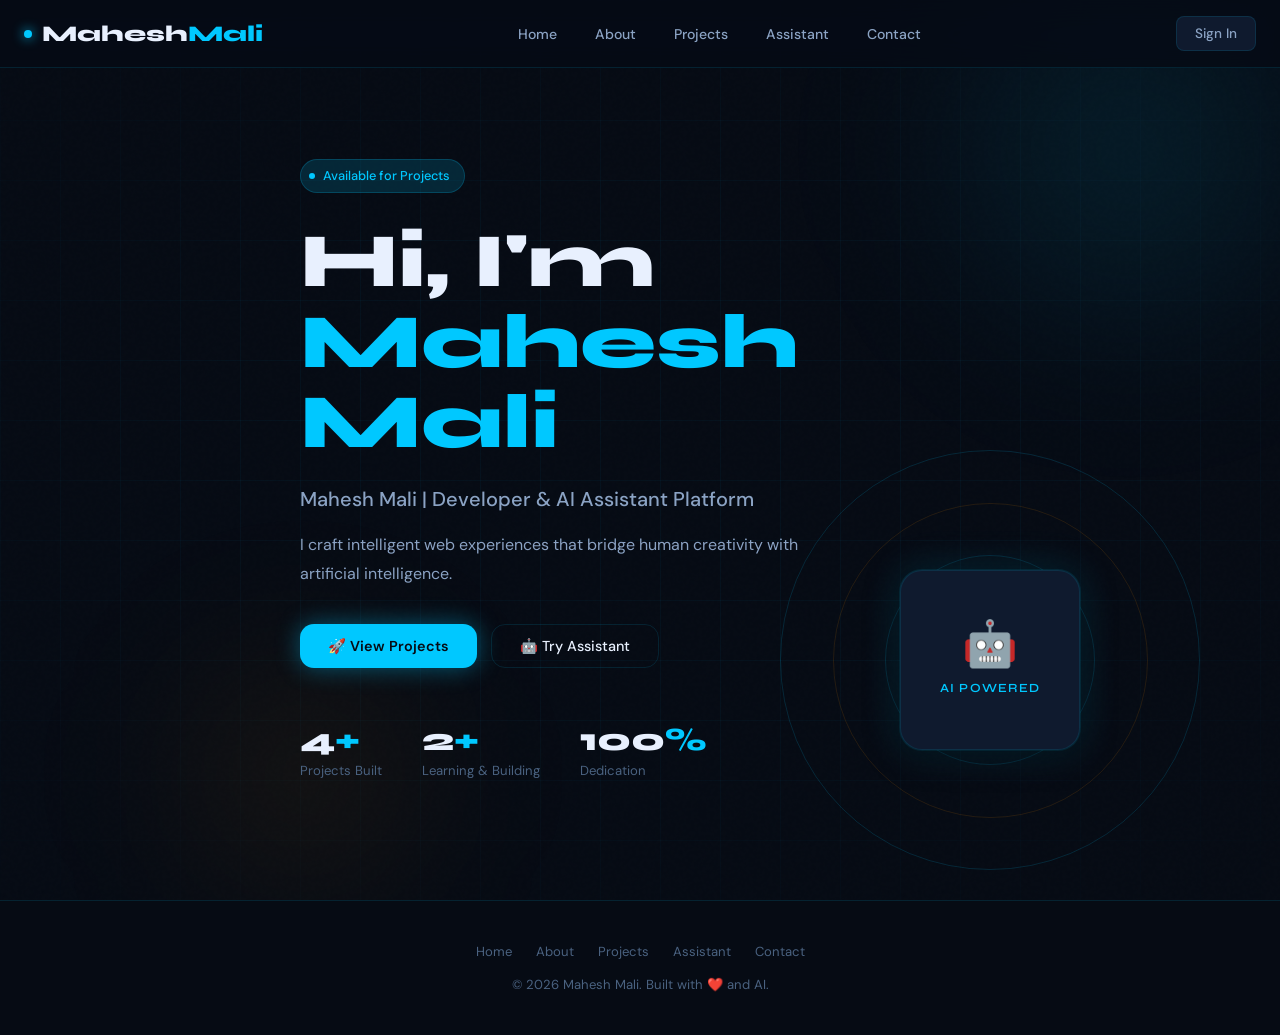
<file: index.html>
<!DOCTYPE html>
<html lang="en">
<head>
  <meta charset="UTF-8" />
  <meta name="viewport" content="width=device-width, initial-scale=1.0" />
  <title>Mahesh Mali — Developer & AI Enthusiast</title>
  <meta name="description" content="Personal platform of Mahesh Mali — Full-Stack Developer and AI Enthusiast. Explore projects, chat with AI assistant, and get in touch." />
  <meta name="theme-color" content="#060b14" />

  <!-- PWA -->
  <link rel="manifest" href="manifest.json" />
  <!-- <link rel="apple-touch-icon" href="icons/icon-192.png" /> -->

  <!-- Styles -->
  <link rel="stylesheet" href="style.css" />
</head>
<body>

<!-- ── PAGE LOADER ──────────────────────────────────────── -->
<div id="page-loader">
  <div class="loader-ring"></div>
</div>

<!-- ── TOAST CONTAINER ─────────────────────────────────── -->
<div class="toast-container" id="toast-container"></div>

<!-- ── NAVBAR ────────────────────────────────────────────── -->
<nav id="navbar">
  <a class="nav-logo" href="#" onclick="showPage('home'); return false;">
    <span class="nav-logo-dot"></span>
    <span>Mahesh<span style="color:var(--cyan)">Mali</span></span>
  </a>

  <ul class="nav-links" id="nav-links-desktop">
    <!-- Dynamically populated -->
  </ul>

  <div class="nav-right">
    <div id="nav-auth-area">
      <!-- Dynamically shows Login/User based on state -->
    </div>
    <button class="nav-hamburger" id="hamburger-btn" aria-label="Menu">
      <span></span><span></span><span></span>
    </button>
  </div>
</nav>

<!-- Mobile nav -->
<nav class="nav-mobile" id="nav-mobile">
  <!-- Dynamically populated -->
</nav>

<!-- ── PAGES CONTAINER ─────────────────────────────────── -->

<!-- ══════════ HOME PAGE ══════════ -->
<div class="page active" id="home-page">

  <section id="home-hero">
    <div class="hero-grid-bg"></div>
    <div class="hero-orb hero-orb-1"></div>
    <div class="hero-orb hero-orb-2"></div>

    <div class="container">
      <div class="hero-content">
        <div class="hero-badge">
          <span class="hero-badge-dot"></span>
          Available for Projects
        </div>
        <h1 class="hero-title" id="hero-title">
          Hi, I'm <span class="accent">Mahesh</span><br/>Mali
        </h1>
        <p class="hero-subtitle" id="hero-subtitle">Full-Stack Developer & AI Enthusiast</p>
        <p class="hero-desc" id="hero-desc">
          I craft intelligent web experiences that bridge human creativity with artificial intelligence.
        </p>
        <div class="hero-actions">
          <button class="btn btn-primary" onclick="showPage('projects')">
            🚀 View Projects
          </button>
          <button class="btn btn-ghost" onclick="showPage('assistant')">
            🤖 Try Assistant
          </button>
        </div>
        <div class="hero-stats">
          <div class="stat-item">
            <div class="stat-number" id="stat-projects">2<span>+</span></div>
            <div class="stat-label">Projects Built</div>
          </div>
          <div class="stat-item">
            <div class="stat-number">2<span>+</span></div>
            <div class="stat-label">Learning & Building</div>
          </div>
          <div class="stat-item">
            <div class="stat-number">100<span>%</span></div>
            <div class="stat-label">Dedication</div>
          </div>
        </div>
      </div>
    </div>

    <!-- Decorative visual (hidden on small screens) -->
    <div class="hero-visual">
      <div class="hero-ring hero-ring-1"></div>
      <div class="hero-ring hero-ring-2"></div>
      <div class="hero-ring hero-ring-3"></div>
      <div class="hero-center-card">
        <div class="hero-center-icon">🤖</div>
        <div class="hero-center-label">AI POWERED</div>
      </div>
    </div>
  </section>

</div>

<!-- ══════════ ABOUT PAGE ══════════ -->
<div class="page" id="about-page">
  <section class="section">
    <div class="container">
      <div class="section-label">About Me</div>
      <h2 class="section-title" id="about-title">Who I Am</h2>
      <hr class="divider" />
      <div class="about-grid reveal">
        <div class="about-text">
          <p id="about-intro"></p>
          <p id="about-body"></p>
          <div class="skills-grid" id="skills-grid">
            <!-- Populated by JS -->
          </div>
        </div>
        <div class="about-sidebar">
          <div class="info-card">
            <div class="info-card-label">📧 Email</div>
            <div class="info-card-value" id="about-email">—</div>
          </div>
          <div class="info-card">
            <div class="info-card-label">📱 Phone</div>
            <div class="info-card-value" id="about-phone">—</div>
          </div>
          <div class="info-card">
            <div class="info-card-label">📍 Location</div>
            <div class="info-card-value" id="about-location">—</div>
          </div>
          <div class="info-card">
            <div class="info-card-label">💼 Status</div>
            <div class="info-card-value" style="color:var(--green);">Available for Work</div>
          </div>
          <button class="btn btn-primary mt-16" onclick="showPage('contact')">
            Get In Touch →
          </button>
        </div>
      </div>
    </div>
  </section>
</div>

<!-- ══════════ PROJECTS PAGE ══════════ -->
<div class="page" id="projects-page">
  <section class="section">
    <div class="container">
      <div class="section-label">My Work</div>
      <h2 class="section-title">Featured Projects</h2>
      <p class="section-desc">A selection of things I've built — from AI-powered tools to full-stack web applications.</p>
      <div class="projects-grid" id="projects-grid">
        <!-- Dynamically populated -->
      </div>
    </div>
  </section>
</div>

<!-- ══════════ ASSISTANT PAGE ══════════ -->
<div class="page" id="assistant-page">
  <div class="container" style="padding-top:0; padding-bottom:0;">
    <div class="chat-layout">

      <!-- Sidebar with suggestions -->
      <aside class="chat-sidebar">
        <div class="chat-sidebar-title">Quick Questions</div>
        <button class="chat-suggestion" onclick="sendSuggestion('Who is Mahesh Mali?')">👤 Who is Mahesh Mali?</button>
        <button class="chat-suggestion" onclick="sendSuggestion('What are your skills?')">⚡ What are his skills?</button>
        <button class="chat-suggestion" onclick="sendSuggestion('Tell me about your projects')">🚀 Tell me about projects</button>
        <button class="chat-suggestion" onclick="sendSuggestion('How can I contact you?')">📧 How to contact?</button>
        <button class="chat-suggestion" onclick="sendSuggestion('Are you available for freelance?')">💼 Freelance availability?</button>
        <button class="chat-suggestion" onclick="sendSuggestion('What is your experience?')">🏆 His experience?</button>
        <button class="chat-suggestion" onclick="sendSuggestion('Show your latest project')">📂 Show your latest project</button>

        <hr class="divider" />
        <div class="chat-sidebar-title">Info</div>
        <p style="font-size:0.78rem; color:var(--text-muted); line-height:1.6;">
          This AI assistant knows about Mahesh's skills, projects, and services. Ask anything!
        </p>
      </aside>

      <!-- Main chat -->
      <div class="chat-main">
        <div class="chat-header">
          <div class="chat-avatar">🤖</div>
          <div class="chat-header-info">
            <h3>Mahesh's AI Assistant</h3>
            <div class="chat-status">
              <div class="chat-status-dot"></div>
              Online — Ready to help
            </div>
          </div>
        </div>

        <div class="chat-messages" id="chat-messages">
          <!-- Welcome message injected by JS -->
        </div>

        <!-- Lead capture (shown after N messages) -->
        <div class="lead-capture-card hidden" id="lead-capture-card">
          <h4>💬 Would you like Mahesh to contact you?</h4>
          <div class="lead-form" id="lead-form">
            <input type="text" class="form-input" id="lead-name" placeholder="Your Name" />
            <input type="tel" class="form-input" id="lead-phone" placeholder="Phone Number" />
            <textarea class="form-input" id="lead-message" placeholder="Your message..." rows="2"></textarea>
            <div style="display:flex;gap:8px;">
              <button class="btn btn-primary btn-sm" onclick="submitLead()" style="flex:1;">Send Details</button>
              <button class="btn btn-ghost btn-sm" onclick="dismissLead()">No thanks</button>
            </div>
          </div>
        </div>

        <div class="chat-footer">
          <div class="chat-input-row">
            <textarea
              class="chat-input"
              id="chat-input"
              placeholder="Ask me anything about Mahesh..."
              rows="1"
              onkeydown="handleChatKey(event)"
              oninput="autoResizeTextarea(this)"
            ></textarea>
            <button class="chat-send-btn" onclick="sendChatMessage()" title="Send">
              ➤
            </button>
          </div>
        </div>
      </div>

    </div>
  </div>
</div>

<!-- ══════════ CONTACT PAGE ══════════ -->
<div class="page" id="contact-page">
  <section class="section">
    <div class="container">
      <div class="section-label">Let's Connect</div>
      <h2 class="section-title">Get In Touch</h2>
      <p class="section-desc">Have a project in mind or just want to chat? I'm always open to discussing new opportunities.</p>
      <hr class="divider" />
      <div class="contact-grid reveal">
        <!-- Links -->
        <div>
          <h3 style="font-family:var(--font-display);margin-bottom:12px;font-size:1.1rem;">Contact Details</h3>
          <div class="contact-links">
            <a class="contact-link" id="contact-email-link" href="#">
              <span class="contact-link-icon">📧</span>
              <span id="contact-email-text">Email</span>
            </a>
            <a class="contact-link" id="contact-phone-link" href="#">
              <span class="contact-link-icon">📱</span>
              <span id="contact-phone-text">Phone</span>
            </a>
            <a class="contact-link" id="contact-location-link" href="#">
              <span class="contact-link-icon">📍</span>
              <span id="contact-location-text">Location</span>
            </a>
            <a class="contact-link" id="contact-github-link" href="#" target="_blank">
              <span class="contact-link-icon">💻</span>
              <span>GitHub</span>
            </a>
          </div>
        </div>

        <!-- Contact form -->
        <div class="contact-form-card">
          <h3 style="font-family:var(--font-display);margin-bottom:20px;font-size:1.1rem;">Send a Message</h3>
          <div class="form-group">
            <label class="form-label">Your Name</label>
            <input type="text" class="form-input" id="contact-form-name" placeholder="John Doe" />
          </div>
          <div class="form-group">
            <label class="form-label">Phone / Email</label>
            <input type="text" class="form-input" id="contact-form-contact" placeholder="your@email.com or +91 XXXXX" />
          </div>
          <div class="form-group">
            <label class="form-label">Message</label>
            <textarea class="form-input" id="contact-form-message" placeholder="Tell me about your project..." rows="5"></textarea>
          </div>
          <button class="btn btn-primary" onclick="submitContactForm()" style="width:100%;">
            Send Message 🚀
          </button>
        </div>
      </div>
    </div>
  </section>
</div>

<!-- ══════════ FOOTER ══════════ -->
<footer id="site-footer">
  <div class="footer-links">
    <a href="#" onclick="showPage('home'); return false;">Home</a>
    <a href="#" onclick="showPage('about'); return false;">About</a>
    <a href="#" onclick="showPage('projects'); return false;">Projects</a>
    <a href="#" onclick="showPage('assistant'); return false;">Assistant</a>
    <a href="#" onclick="showPage('contact'); return false;">Contact</a>
    </div>
  <p>© <span id="footer-year"></span> Mahesh Mali. Built with ❤️ and AI.</p>
</footer>

<!-- ══════════ AUTH MODAL ══════════ -->
<div class="modal-overlay" id="auth-modal">
  <div class="modal-card">
    <button class="modal-close" onclick="closeModal('auth-modal')">✕</button>
    <div class="modal-title" id="auth-modal-title">Welcome Back</div>
    <div class="modal-sub" id="auth-modal-sub">Sign in to your account</div>

    <div class="modal-tabs">
      <button class="modal-tab active" id="tab-login" onclick="switchAuthTab('login')">Login</button>
      <button class="modal-tab" id="tab-signup" onclick="switchAuthTab('signup')">Sign Up</button>
    </div>

    <!-- Login Form -->
    <div id="login-form-wrap">
      <div class="modal-form">
        <div class="input-group">
          <span class="input-icon">📱</span>
          <input type="tel" class="form-input" id="login-mobile" placeholder="Mobile Number" />
        </div>
        <div class="input-group">
          <span class="input-icon">🔒</span>
          <input type="password" class="form-input" id="login-password" placeholder="Password" />
        </div>
        <span class="forgot-link" onclick="showForgotForm()">Forgot Password?</span>
        <button class="btn btn-primary" id="login-submit-btn" id="login-submit-btn" onclick="loginUser()" style="width:100%;">Login</button>
      </div>
    </div>

    <!-- Signup Form -->
    <div id="signup-form-wrap" style="display:none;">
      <div class="modal-form">
        <div class="input-group">
          <span class="input-icon">👤</span>
          <input type="text" class="form-input" id="signup-name" placeholder="Full Name" />
        </div>
        <div class="input-group">
          <span class="input-icon">📱</span>
          <input type="tel" class="form-input" id="signup-mobile" placeholder="Mobile Number" />
        </div>
        <div class="input-group">
          <span class="input-icon">🔒</span>
          <input type="password" class="form-input" id="signup-password" placeholder="Password (min 6 chars)" />
        </div>
        <button class="btn btn-primary" id="signup-submit-btn" id="signup-submit-btn" onclick="signupUser()" style="width:100%;">Create Account</button>
      </div>
    </div>

    <!-- Forgot Password -->
    <div id="forgot-form-wrap" style="display:none;">
      <div class="modal-form">
        <p style="font-size:0.85rem;color:var(--text-muted);margin-bottom:8px;">Enter your registered mobile number to reset your password.</p>
        <div class="input-group">
          <span class="input-icon">📱</span>
          <input type="tel" class="form-input" id="forgot-mobile" placeholder="Mobile Number" />
        </div>
        <div class="input-group" id="forgot-new-pass-wrap" style="display:none;">
          <span class="input-icon">🔒</span>
          <input type="password" class="form-input" id="forgot-new-pass" placeholder="New Password" />
        </div>
        <button class="btn btn-primary" onclick="handleForgotPassword()" style="width:100%;" id="forgot-btn">
          Reset Password
        </button>
        <span class="forgot-link" onclick="switchAuthTab('login')">← Back to Login</span>
      </div>
    </div>

  </div>
</div>

<!-- ── SCRIPTS ─────────────────────────────────────────── -->
<script src="script.js"></script>
<script>
  // Register service worker
  if ('serviceWorker' in navigator) {
    window.addEventListener('load', () => {
      navigator.serviceWorker.register('service-worker.js')
        .then(reg => console.log('SW registered'))
        .catch(err => console.log('SW error:', err));
    });
  }
</script>

</body>
</html>
</file>
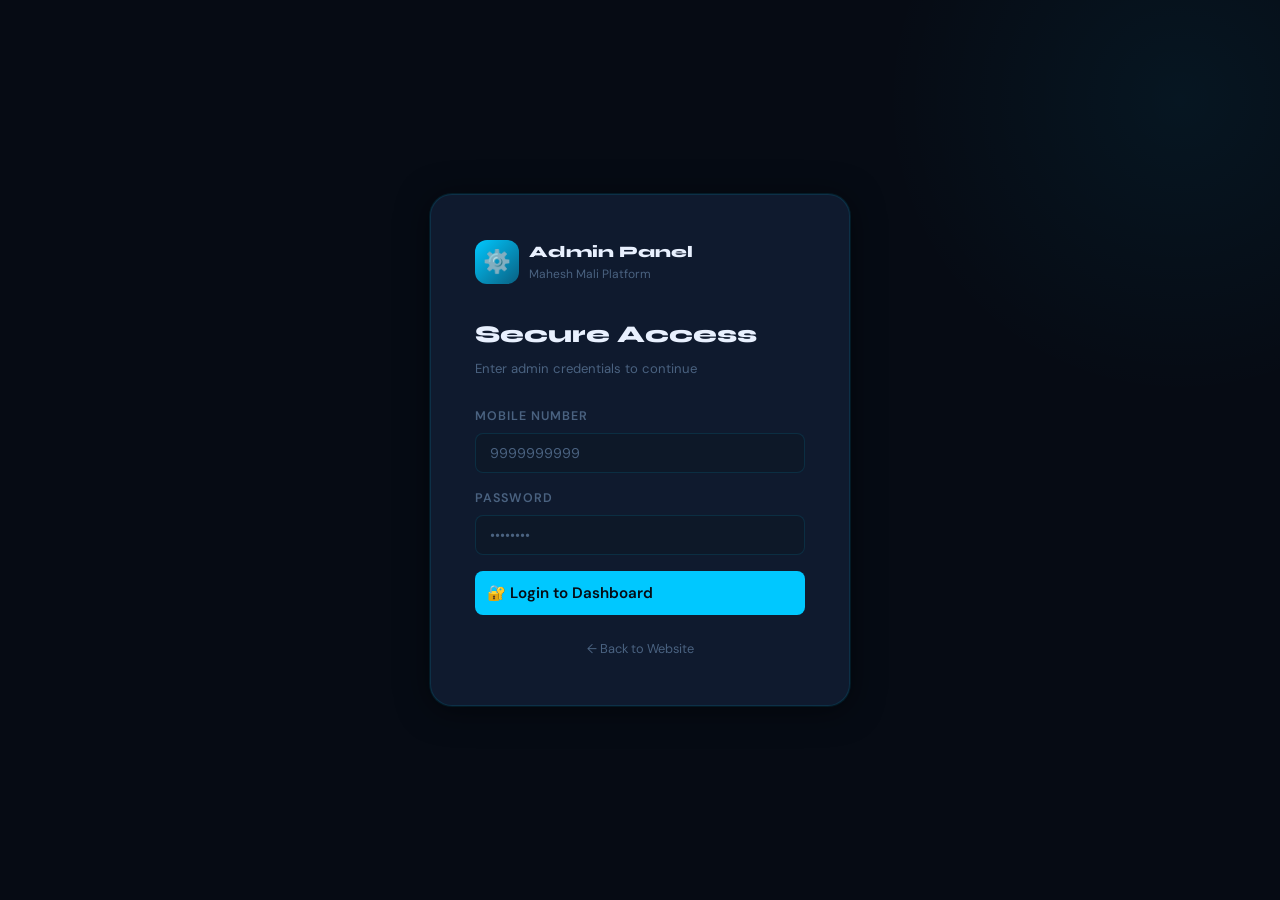
<file: admin.html>
<!DOCTYPE html>
<html lang="en">
<head>
  <meta charset="UTF-8" />
  <meta name="viewport" content="width=device-width, initial-scale=1.0" />
  <title>Admin Panel — Mahesh Mali Platform</title>
  <meta name="robots" content="noindex, nofollow" />
  <link rel="stylesheet" href="admin.css" />
</head>
<body>

<!-- ── TOAST ─────────────────────────────────────────────── -->
<div class="toast-container" id="toast-container"></div>

<!-- ══════════ ADMIN LOGIN ══════════ -->
<div id="admin-login">
  <div class="admin-login-card">
    <div class="admin-login-logo">
      <div class="admin-logo-icon">⚙️</div>
      <div>
        <div style="font-family:var(--font-display);font-weight:800;color:var(--text-primary);">Admin Panel</div>
        <div style="font-size:0.75rem;color:var(--text-muted);">Mahesh Mali Platform</div>
      </div>
    </div>
    <div class="admin-login-title">Secure Access</div>
    <div class="admin-login-sub">Enter admin credentials to continue</div>

    <div class="admin-form">
      <div class="admin-form-group">
        <label class="admin-form-label">Mobile Number</label>
        <input type="tel" class="admin-form-input" id="admin-mobile" placeholder="9999999999" />
      </div>
      <div class="admin-form-group">
        <label class="admin-form-label">Password</label>
        <input type="password" class="admin-form-input" id="admin-password" placeholder="••••••••" onkeydown="if(event.key==='Enter')adminLogin()" />
      </div>
      <button class="admin-btn admin-btn-primary" onclick="adminLogin()" style="width:100%;padding:12px;font-size:0.95rem;">
        🔐 Login to Dashboard
      </button>
    </div>
    <div style="text-align:center;margin-top:20px;">
      <a href="index.html" style="font-size:0.8rem;color:var(--text-muted);">← Back to Website</a>
    </div>
  </div>
</div>

<!-- ══════════ ADMIN DASHBOARD ══════════ -->
<div id="admin-dashboard">

  <!-- Sidebar -->
  <aside class="admin-sidebar" id="admin-sidebar">
    <div class="admin-sidebar-header">
      <div class="admin-sidebar-logo">⚙️</div>
      <div class="admin-sidebar-brand">
        Admin Panel
        <small>Mahesh Mali</small>
      </div>
    </div>

    <nav class="admin-nav">
      <button class="admin-nav-item active" onclick="showAdminPanel('overview')" data-panel="overview">
        <span class="nav-icon">📊</span> Dashboard
      </button>
      <button class="admin-nav-item" onclick="showAdminPanel('projects')" data-panel="projects">
        <span class="nav-icon">🚀</span> Projects
      </button>
      <button class="admin-nav-item" onclick="showAdminPanel('users')" data-panel="users">
        <span class="nav-icon">👥</span> Users
      </button>
      <button class="admin-nav-item" onclick="showAdminPanel('leads')" data-panel="leads">
        <span class="nav-icon">📋</span> Leads
        <span class="admin-nav-badge hidden" id="leads-badge">0</span>
      </button>
      <button class="admin-nav-item" onclick="showAdminPanel('knowledge')" data-panel="knowledge">
        <span class="nav-icon">🧠</span> Chatbot KB
      </button>
      <button class="admin-nav-item" onclick="showAdminPanel('navigation')" data-panel="navigation">
        <span class="nav-icon">🗺️</span> Navigation
      </button>
      <button class="admin-nav-item" onclick="showAdminPanel('content')" data-panel="content">
        <span class="nav-icon">✏️</span> Content Editor
      </button>
      <button class="admin-nav-item" onclick="showAdminPanel('settings')" data-panel="settings">
        <span class="nav-icon">⚙️</span> Settings
      </button>
    </nav>

    <div class="admin-sidebar-footer">
      <a href="index.html" class="admin-nav-item" style="display:flex;gap:10px;align-items:center;color:var(--text-muted);text-decoration:none;">
        <span class="nav-icon">🌐</span> View Website
      </a>
      <button class="admin-logout-btn" onclick="adminLogout()">
        🚪 Logout
      </button>
    </div>
  </aside>

  <!-- Main Content -->
  <main class="admin-main">
    <div class="admin-topbar">
      <div style="display:flex;align-items:center;gap:12px;">
        <button onclick="toggleSidebar()" style="background:none;border:none;color:var(--text-muted);font-size:1.2rem;cursor:pointer;padding:4px;">☰</button>
        <span class="admin-topbar-title" id="admin-panel-title">Dashboard</span>
      </div>
      <div class="admin-topbar-right">
        <div class="admin-user-badge">
          <div class="admin-user-dot"></div>
          <span>Admin</span>
        </div>
      </div>
    </div>

    <!-- ── OVERVIEW ── -->
    <div class="admin-panel active" id="panel-overview">
      <div class="admin-stats-grid" id="overview-stats">
        <!-- Populated by JS -->
      </div>
      <div class="admin-table-wrap">
        <div class="admin-table-header">
          <div class="admin-table-title">📋 Recent Leads</div>
          <button class="admin-btn admin-btn-secondary" onclick="showAdminPanel('leads')">View All →</button>
        </div>
        <div id="overview-recent-leads"></div>
      </div>
    </div>

    <!-- ── PROJECTS ── -->
    <div class="admin-panel" id="panel-projects">
      <div class="admin-table-wrap">
        <div class="admin-table-header">
          <div class="admin-table-title">🚀 Projects Manager</div>
          <button class="admin-btn admin-btn-primary" onclick="openProjectModal()">+ Add Project</button>
        </div>
        <div id="projects-table-body"></div>
      </div>
    </div>

    <!-- ── USERS ── -->
    <div class="admin-panel" id="panel-users">
      <div class="admin-table-wrap">
        <div class="admin-table-header">
          <div class="admin-table-title">👥 Users Manager</div>
          <span class="badge badge-muted" id="users-count-badge">0 users</span>
        </div>
        <div id="users-table-body"></div>
      </div>
    </div>

    <!-- ── LEADS ── -->
    <div class="admin-panel" id="panel-leads">
      <div class="admin-table-wrap">
        <div class="admin-table-header">
          <div class="admin-table-title">📋 Leads Manager</div>
          <div style="display:flex;gap:8px;">
            <button class="admin-btn admin-btn-secondary" onclick="exportLeads()">📤 Export CSV</button>
            <span class="badge badge-muted" id="leads-count-badge">0 leads</span>
          </div>
        </div>
        <div id="leads-table-body"></div>
      </div>
    </div>

    <!-- ── KNOWLEDGE BASE ── -->
    <div class="admin-panel" id="panel-knowledge">
      <div class="admin-table-wrap">
        <div class="admin-table-header">
          <div class="admin-table-title">🧠 Chatbot Knowledge Base</div>
          <button class="admin-btn admin-btn-primary" onclick="openKbModal()">+ Add Entry</button>
        </div>
        <div id="knowledge-table-body"></div>
      </div>
    </div>

    <!-- ── NAVIGATION ── -->
    <div class="admin-panel" id="panel-navigation">
      <div class="admin-table-wrap">
        <div class="admin-table-header">
          <div class="admin-table-title">🗺️ Navigation Manager</div>
          <button class="admin-btn admin-btn-primary" onclick="openNavModal()">+ Add Tab</button>
        </div>
        <div id="navigation-list" style="padding:16px;display:flex;flex-direction:column;gap:8px;">
          <!-- Populated by JS -->
        </div>
      </div>
    </div>

    <!-- ── CONTENT EDITOR ── -->
    <div class="admin-panel" id="panel-content">
      <div class="content-editor-grid">
        <!-- Hero -->
        <div class="content-section-card">
          <h3>🏠 Hero Section</h3>
          <div class="admin-form">
            <div class="admin-form-group">
              <label class="admin-form-label">Headline</label>
              <input type="text" class="admin-form-input" id="ce-hero-title" />
            </div>
            <div class="admin-form-group">
              <label class="admin-form-label">Sub-headline</label>
              <input type="text" class="admin-form-input" id="ce-hero-subtitle" />
            </div>
            <div class="admin-form-group">
              <label class="admin-form-label">Description</label>
              <textarea class="admin-form-input" id="ce-hero-desc" rows="3"></textarea>
            </div>
            <button class="admin-btn admin-btn-primary" onclick="saveHeroContent()">Save Hero</button>
          </div>
        </div>

        <!-- About -->
        <div class="content-section-card">
          <h3>👤 About Section</h3>
          <div class="admin-form">
            <div class="admin-form-group">
              <label class="admin-form-label">Intro Line</label>
              <input type="text" class="admin-form-input" id="ce-about-intro" />
            </div>
            <div class="admin-form-group">
              <label class="admin-form-label">Body Text</label>
              <textarea class="admin-form-input" id="ce-about-body" rows="5"></textarea>
            </div>
            <div class="admin-form-group">
              <label class="admin-form-label">Skills (comma-separated)</label>
              <input type="text" class="admin-form-input" id="ce-about-skills" />
            </div>
            <button class="admin-btn admin-btn-primary" onclick="saveAboutContent()">Save About</button>
          </div>
        </div>

        <!-- Contact Details -->
        <div class="content-section-card">
          <h3>📞 Contact Details</h3>
          <div class="admin-form">
            <div class="admin-form-group">
              <label class="admin-form-label">Email</label>
              <input type="email" class="admin-form-input" id="ce-contact-email" />
            </div>
            <div class="admin-form-group">
              <label class="admin-form-label">Phone</label>
              <input type="text" class="admin-form-input" id="ce-contact-phone" />
            </div>
            <div class="admin-form-group">
              <label class="admin-form-label">Location</label>
              <input type="text" class="admin-form-input" id="ce-contact-location" />
            </div>
            <div class="admin-form-group">
              <label class="admin-form-label">GitHub URL</label>
              <input type="url" class="admin-form-input" id="ce-contact-github" />
            </div>
            <div class="admin-form-group">
              <label class="admin-form-label">LinkedIn URL</label>
              <input type="url" class="admin-form-input" id="ce-contact-linkedin" />
            </div>
            <button class="admin-btn admin-btn-primary" onclick="saveContactContent()">Save Contact</button>
          </div>
        </div>

        <!-- Admin credentials -->
        <div class="content-section-card">
          <h3>🔐 Admin Credentials</h3>
          <div class="admin-form">
            <div class="admin-form-group">
              <label class="admin-form-label">Current Admin Mobile</label>
              <input type="tel" class="admin-form-input" id="ce-admin-mobile" />
            </div>
            <div class="admin-form-group">
              <label class="admin-form-label">New Password (leave blank to keep)</label>
              <input type="password" class="admin-form-input" id="ce-admin-newpass" placeholder="••••••••" />
            </div>
            <div class="admin-form-group">
              <label class="admin-form-label">Current Password (to confirm)</label>
              <input type="password" class="admin-form-input" id="ce-admin-curpass" placeholder="••••••••" />
            </div>
            <button class="admin-btn admin-btn-warning" onclick="saveAdminCredentials()">Update Credentials</button>
          </div>
        </div>
      </div>
    </div>

    <!-- ── SETTINGS ── -->
    <div class="admin-panel" id="panel-settings">
      <div class="settings-grid">
        <div class="settings-card">
          <h3>AKfycbz8OMSSMSHpHk4845rVKtBNBWcyy9N_bSZI5BzzIoP8WW1Sfg70dHiLiWIa9RKSVgqb</h3>
          <div class="admin-form">

            <!-- Status indicator -->
            <div style="display:flex;align-items:center;justify-content:space-between;padding:10px 14px;background:var(--bg-input);border:1px solid var(--border);border-radius:var(--radius-sm);margin-bottom:4px;">
              <span style="font-size:0.82rem;color:var(--text-muted);">Connection Status</span>
              <span id="sheets-status" style="font-size:0.82rem;font-weight:600;">🟡 Not Connected</span>
            </div>

            <div class="admin-form-group">
              <label class="admin-form-label">Google Apps Script Webhook URL</label>
              <input type="url" class="admin-form-input" id="settings-sheets-url" placeholder="https://script.google.com/macros/s/..." />
            </div>

            <!-- Step-by-step guide -->
            <div style="background:rgba(0,200,255,0.05);border:1px solid rgba(0,200,255,0.15);border-radius:var(--radius-sm);padding:14px;font-size:0.78rem;color:var(--text-secondary);line-height:1.8;">
              <strong style="color:var(--cyan);display:block;margin-bottom:6px;">📋 Setup Steps:</strong>
              <ol style="padding-left:16px;">
                <li>Google Sheets kholo → Extensions → Apps Script</li>
                <li><code style="color:var(--cyan);background:rgba(0,200,255,0.1);padding:1px 6px;border-radius:4px;">google-apps-script.js</code> ka code paste karo</li>
                <li>Apna Sheet ID line 3 mein daal do</li>
                <li>Deploy → New Deployment → Web App → Execute as Me → Anyone</li>
                <li>URL copy karke yahan paste karo</li>
              </ol>
            </div>

            <div style="display:flex;gap:10px;margin-top:4px;">
              <button class="admin-btn admin-btn-primary" onclick="saveSettings()" style="flex:1;">💾 Save URL</button>
              <button class="admin-btn admin-btn-secondary" id="test-sheets-btn" onclick="testSheetsConnection()" style="flex:1;">🔌 Test Connection</button>
            </div>
          </div>
        </div>

        <div class="settings-card">
          <h3>⚠️ Data Management</h3>
          <div class="settings-row">
            <div class="settings-row-label">
              Export All Data
              <small>Download all platform data as JSON</small>
            </div>
            <button class="admin-btn admin-btn-secondary" onclick="exportAllData()">📤 Export</button>
          </div>
          <div class="settings-row">
            <div class="settings-row-label">
              Reset to Defaults
              <small>⚠️ This will erase all custom data</small>
            </div>
            <button class="admin-btn admin-btn-danger" onclick="resetToDefaults()">🔄 Reset</button>
          </div>
          <div class="settings-row">
            <div class="settings-row-label">
              Clear All Leads
              <small>Delete all lead records</small>
            </div>
            <button class="admin-btn admin-btn-danger" onclick="clearLeads()">🗑️ Clear</button>
          </div>
        </div>

        <div class="settings-card">
          <h3>ℹ️ Platform Info</h3>
          <div class="settings-row">
            <div class="settings-row-label">Version</div>
            <span style="font-size:0.85rem;color:var(--cyan);">1.0.0</span>
          </div>
          <div class="settings-row">
            <div class="settings-row-label">Platform</div>
            <span style="font-size:0.85rem;color:var(--text-secondary);">Mahesh Mali Personal Platform</span>
          </div>
          <div class="settings-row">
            <div class="settings-row-label">Storage</div>
            <span style="font-size:0.85rem;color:var(--text-secondary);">localStorage + Optional Google Sheets</span>
          </div>
        </div>
      </div>
    </div>

  </main>
</div>

<!-- ══════════ MODALS ══════════ -->

<!-- Project Modal -->
<div class="admin-modal-overlay" id="project-modal">
  <div class="admin-modal">
    <button class="modal-close" onclick="closeAdminModal('project-modal')" style="position:absolute;top:16px;right:16px;background:none;border:none;color:var(--text-muted);font-size:1.3rem;cursor:pointer;">✕</button>
    <div class="admin-modal-title" id="project-modal-title">Add Project</div>
    <input type="hidden" id="project-edit-id" />
    <div class="admin-form">
      <div class="admin-form-group">
        <label class="admin-form-label">Title *</label>
        <input type="text" class="admin-form-input" id="pm-title" placeholder="Project Title" />
      </div>
      <div class="admin-form-group">
        <label class="admin-form-label">Description *</label>
        <textarea class="admin-form-input" id="pm-description" rows="3" placeholder="What this project does..."></textarea>
      </div>
      <div class="admin-form-group">
        <label class="admin-form-label">Image URL</label>
        <input type="url" class="admin-form-input" id="pm-image" placeholder="https://..." />
      </div>
      <div class="admin-form-row">
        <div class="admin-form-group">
          <label class="admin-form-label">Tags (comma-separated)</label>
          <input type="text" class="admin-form-input" id="pm-tags" placeholder="React, AI, Node.js" />
        </div>
        <div class="admin-form-group">
          <label class="admin-form-label">Project Link</label>
          <input type="url" class="admin-form-input" id="pm-link" placeholder="https://..." />
        </div>
      </div>
      <div class="admin-form-row">
        <div class="admin-form-group">
          <label class="admin-form-label">Date (YYYY-MM)</label>
          <input type="month" class="admin-form-input" id="pm-date" />
        </div>
        <div class="admin-form-group">
          <label class="admin-form-label">Featured</label>
          <select class="admin-form-input" id="pm-featured">
            <option value="false">No</option>
            <option value="true">Yes</option>
          </select>
        </div>
      </div>
      <div class="admin-form-actions">
        <button class="admin-btn admin-btn-secondary" onclick="closeAdminModal('project-modal')">Cancel</button>
        <button class="admin-btn admin-btn-primary" onclick="saveProject()">Save Project</button>
      </div>
    </div>
  </div>
</div>

<!-- Knowledge Base Modal -->
<div class="admin-modal-overlay" id="kb-modal">
  <div class="admin-modal">
    <button class="modal-close" onclick="closeAdminModal('kb-modal')" style="position:absolute;top:16px;right:16px;background:none;border:none;color:var(--text-muted);font-size:1.3rem;cursor:pointer;">✕</button>
    <div class="admin-modal-title" id="kb-modal-title">Add Knowledge Entry</div>
    <input type="hidden" id="kb-edit-id" />
    <div class="admin-form">
      <div class="admin-form-group">
        <label class="admin-form-label">Keywords (comma-separated) *</label>
        <input type="text" class="admin-form-input" id="kb-keywords" placeholder="hello, hi, hey, greetings" />
      </div>
      <div class="admin-form-group">
        <label class="admin-form-label">Bot Response *</label>
        <textarea class="admin-form-input" id="kb-response" rows="4" placeholder="The bot's reply when these keywords are matched..."></textarea>
      </div>
      <div class="admin-form-actions">
        <button class="admin-btn admin-btn-secondary" onclick="closeAdminModal('kb-modal')">Cancel</button>
        <button class="admin-btn admin-btn-primary" onclick="saveKbEntry()">Save Entry</button>
      </div>
    </div>
  </div>
</div>

<!-- Navigation Modal -->
<div class="admin-modal-overlay" id="nav-modal">
  <div class="admin-modal">
    <button class="modal-close" onclick="closeAdminModal('nav-modal')" style="position:absolute;top:16px;right:16px;background:none;border:none;color:var(--text-muted);font-size:1.3rem;cursor:pointer;">✕</button>
    <div class="admin-modal-title" id="nav-modal-title">Add Navigation Tab</div>
    <input type="hidden" id="nav-edit-id" />
    <div class="admin-form">
      <div class="admin-form-row">
        <div class="admin-form-group">
          <label class="admin-form-label">Label *</label>
          <input type="text" class="admin-form-input" id="nm-label" placeholder="Blog" />
        </div>
        <div class="admin-form-group">
          <label class="admin-form-label">Target (page ID) *</label>
          <input type="text" class="admin-form-input" id="nm-target" placeholder="blog" />
        </div>
      </div>
      <div class="admin-form-row">
        <div class="admin-form-group">
          <label class="admin-form-label">Order</label>
          <input type="number" class="admin-form-input" id="nm-order" value="10" min="1" />
        </div>
        <div class="admin-form-group">
          <label class="admin-form-label">Visible</label>
          <select class="admin-form-input" id="nm-visible">
            <option value="true">Yes</option>
            <option value="false">No</option>
          </select>
        </div>
      </div>
      <div class="admin-form-actions">
        <button class="admin-btn admin-btn-secondary" onclick="closeAdminModal('nav-modal')">Cancel</button>
        <button class="admin-btn admin-btn-primary" onclick="saveNavItem()">Save Tab</button>
      </div>
    </div>
  </div>
</div>

<!-- Reset Password Modal -->
<div class="admin-modal-overlay" id="reset-pw-modal">
  <div class="admin-modal" style="max-width:380px;">
    <button onclick="closeAdminModal('reset-pw-modal')" style="position:absolute;top:16px;right:16px;background:none;border:none;color:var(--text-muted);font-size:1.3rem;cursor:pointer;">✕</button>
    <div class="admin-modal-title">Reset User Password</div>
    <input type="hidden" id="reset-user-id" />
    <div class="admin-form">
      <div class="admin-form-group">
        <label class="admin-form-label">New Password *</label>
        <input type="password" class="admin-form-input" id="reset-new-password" placeholder="Min 6 characters" />
      </div>
      <div class="admin-form-actions">
        <button class="admin-btn admin-btn-secondary" onclick="closeAdminModal('reset-pw-modal')">Cancel</button>
        <button class="admin-btn admin-btn-primary" onclick="confirmResetPassword()">Reset Password</button>
      </div>
    </div>
  </div>
</div>

<script src="admin.js"></script>
</body>
</html>
</file>
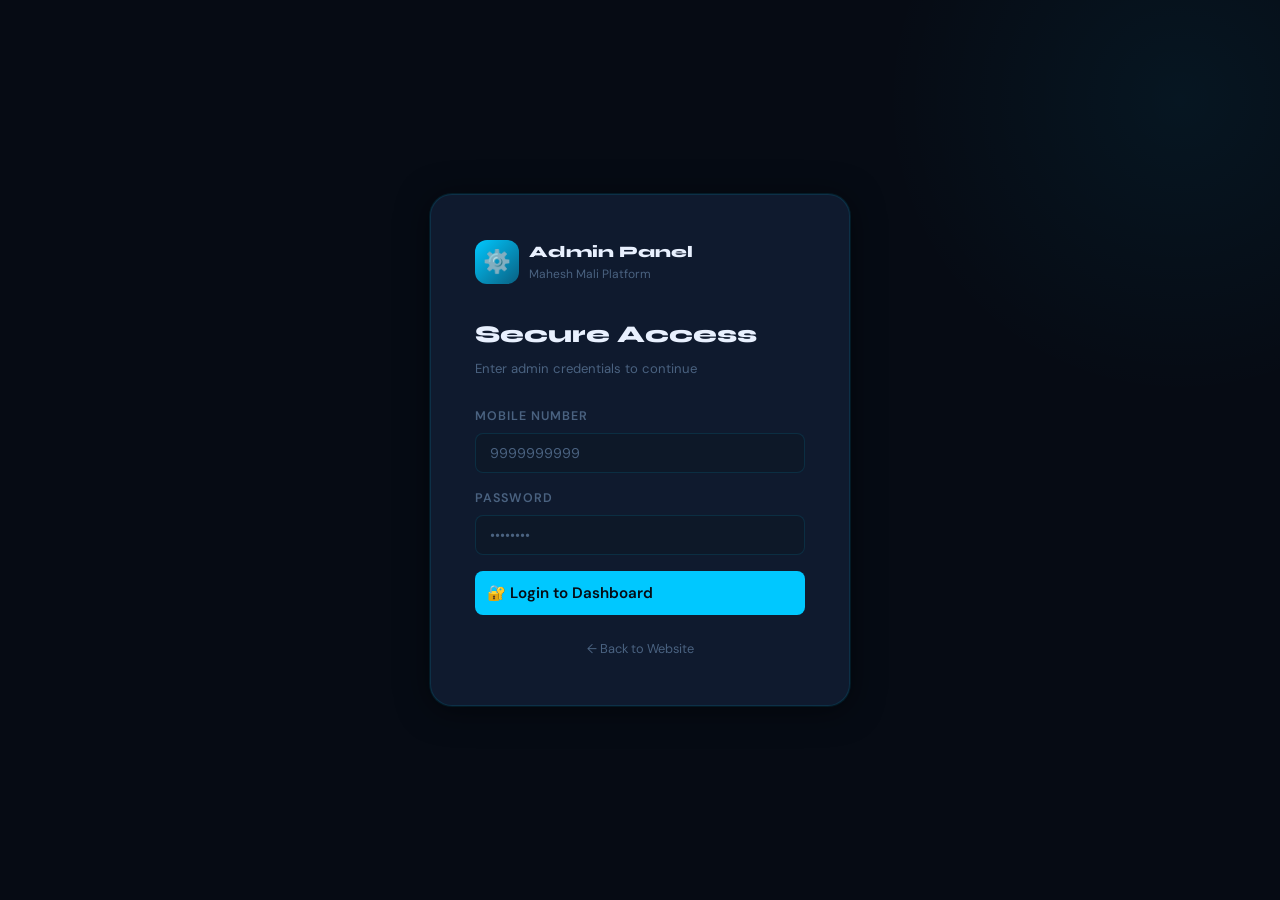
<file: Mking_admin.html>
<!DOCTYPE html>
<html lang="en">
<head>
  <meta charset="UTF-8" />
  <meta name="viewport" content="width=device-width, initial-scale=1.0" />
  <title>Admin Panel — Mahesh Mali Platform</title>
  <meta name="robots" content="noindex, nofollow" />
  <link rel="stylesheet" href="admin.css" />
</head>
<body>

<!-- ── TOAST ─────────────────────────────────────────────── -->
<div class="toast-container" id="toast-container"></div>

<!-- ══════════ ADMIN LOGIN ══════════ -->
<div id="admin-login">
  <div class="admin-login-card">
    <div class="admin-login-logo">
      <div class="admin-logo-icon">⚙️</div>
      <div>
        <div style="font-family:var(--font-display);font-weight:800;color:var(--text-primary);">Admin Panel</div>
        <div style="font-size:0.75rem;color:var(--text-muted);">Mahesh Mali Platform</div>
      </div>
    </div>
    <div class="admin-login-title">Secure Access</div>
    <div class="admin-login-sub">Enter admin credentials to continue</div>

    <div class="admin-form">
      <div class="admin-form-group">
        <label class="admin-form-label">Mobile Number</label>
        <input type="tel" class="admin-form-input" id="admin-mobile" placeholder="9999999999" />
      </div>
      <div class="admin-form-group">
        <label class="admin-form-label">Password</label>
        <input type="password" class="admin-form-input" id="admin-password" placeholder="••••••••" onkeydown="if(event.key==='Enter')adminLogin()" />
      </div>
      <button class="admin-btn admin-btn-primary" onclick="adminLogin()" style="width:100%;padding:12px;font-size:0.95rem;">
        🔐 Login to Dashboard
      </button>
    </div>
    <div style="text-align:center;margin-top:20px;">
      <a href="index.html" style="font-size:0.8rem;color:var(--text-muted);">← Back to Website</a>
    </div>
  </div>
</div>

<!-- ══════════ ADMIN DASHBOARD ══════════ -->
<div id="admin-dashboard">

  <!-- Sidebar -->
  <aside class="admin-sidebar" id="admin-sidebar">
    <div class="admin-sidebar-header">
      <div class="admin-sidebar-logo">⚙️</div>
      <div class="admin-sidebar-brand">
        Admin Panel
        <small>Mahesh Mali</small>
      </div>
    </div>

    <nav class="admin-nav">
      <button class="admin-nav-item active" onclick="showAdminPanel('overview')" data-panel="overview">
        <span class="nav-icon">📊</span> Dashboard
      </button>
      <button class="admin-nav-item" onclick="showAdminPanel('projects')" data-panel="projects">
        <span class="nav-icon">🚀</span> Projects
      </button>
      <button class="admin-nav-item" onclick="showAdminPanel('users')" data-panel="users">
        <span class="nav-icon">👥</span> Users
      </button>
      <button class="admin-nav-item" onclick="showAdminPanel('leads')" data-panel="leads">
        <span class="nav-icon">📋</span> Leads
        <span class="admin-nav-badge hidden" id="leads-badge">0</span>
      </button>
      <button class="admin-nav-item" onclick="showAdminPanel('knowledge')" data-panel="knowledge">
        <span class="nav-icon">🧠</span> Chatbot KB
      </button>
      <button class="admin-nav-item" onclick="showAdminPanel('navigation')" data-panel="navigation">
        <span class="nav-icon">🗺️</span> Navigation
      </button>
      <button class="admin-nav-item" onclick="showAdminPanel('content')" data-panel="content">
        <span class="nav-icon">✏️</span> Content Editor
      </button>
      <button class="admin-nav-item" onclick="showAdminPanel('settings')" data-panel="settings">
        <span class="nav-icon">⚙️</span> Settings
      </button>
    </nav>

    <div class="admin-sidebar-footer">
      <a href="index.html" class="admin-nav-item" style="display:flex;gap:10px;align-items:center;color:var(--text-muted);text-decoration:none;">
        <span class="nav-icon">🌐</span> View Website
      </a>
      <button class="admin-logout-btn" onclick="adminLogout()">
        🚪 Logout
      </button>
    </div>
  </aside>

  <!-- Main Content -->
  <main class="admin-main">
    <div class="admin-topbar">
      <div style="display:flex;align-items:center;gap:12px;">
        <button onclick="toggleSidebar()" style="background:none;border:none;color:var(--text-muted);font-size:1.2rem;cursor:pointer;padding:4px;">☰</button>
        <span class="admin-topbar-title" id="admin-panel-title">Dashboard</span>
      </div>
      <div class="admin-topbar-right">
        <div class="admin-user-badge">
          <div class="admin-user-dot"></div>
          <span>Admin</span>
        </div>
      </div>
    </div>

    <!-- ── OVERVIEW ── -->
    <div class="admin-panel active" id="panel-overview">
      <div class="admin-stats-grid" id="overview-stats">
        <!-- Populated by JS -->
      </div>
      <div class="admin-table-wrap">
        <div class="admin-table-header">
          <div class="admin-table-title">📋 Recent Leads</div>
          <button class="admin-btn admin-btn-secondary" onclick="showAdminPanel('leads')">View All →</button>
        </div>
        <div id="overview-recent-leads"></div>
      </div>
    </div>

    <!-- ── PROJECTS ── -->
    <div class="admin-panel" id="panel-projects">
      <div class="admin-table-wrap">
        <div class="admin-table-header">
          <div class="admin-table-title">🚀 Projects Manager</div>
          <button class="admin-btn admin-btn-primary" onclick="openProjectModal()">+ Add Project</button>
        </div>
        <div id="projects-table-body"></div>
      </div>
    </div>

    <!-- ── USERS ── -->
    <div class="admin-panel" id="panel-users">
      <div class="admin-table-wrap">
        <div class="admin-table-header">
          <div class="admin-table-title">👥 Users Manager</div>
          <span class="badge badge-muted" id="users-count-badge">0 users</span>
        </div>
        <div id="users-table-body"></div>
      </div>
    </div>

    <!-- ── LEADS ── -->
    <div class="admin-panel" id="panel-leads">
      <div class="admin-table-wrap">
        <div class="admin-table-header">
          <div class="admin-table-title">📋 Leads Manager</div>
          <div style="display:flex;gap:8px;">
            <button class="admin-btn admin-btn-secondary" onclick="exportLeads()">📤 Export CSV</button>
            <span class="badge badge-muted" id="leads-count-badge">0 leads</span>
          </div>
        </div>
        <div id="leads-table-body"></div>
      </div>
    </div>

    <!-- ── KNOWLEDGE BASE ── -->
    <div class="admin-panel" id="panel-knowledge">
      <div class="admin-table-wrap">
        <div class="admin-table-header">
          <div class="admin-table-title">🧠 Chatbot Knowledge Base</div>
          <button class="admin-btn admin-btn-primary" onclick="openKbModal()">+ Add Entry</button>
        </div>
        <div id="knowledge-table-body"></div>
      </div>
    </div>

    <!-- ── NAVIGATION ── -->
    <div class="admin-panel" id="panel-navigation">
      <div class="admin-table-wrap">
        <div class="admin-table-header">
          <div class="admin-table-title">🗺️ Navigation Manager</div>
          <button class="admin-btn admin-btn-primary" onclick="openNavModal()">+ Add Tab</button>
        </div>
        <div id="navigation-list" style="padding:16px;display:flex;flex-direction:column;gap:8px;">
          <!-- Populated by JS -->
        </div>
      </div>
    </div>

    <!-- ── CONTENT EDITOR ── -->
    <div class="admin-panel" id="panel-content">
      <div class="content-editor-grid">
        <!-- Hero -->
        <div class="content-section-card">
          <h3>🏠 Hero Section</h3>
          <div class="admin-form">
            <div class="admin-form-group">
              <label class="admin-form-label">Headline</label>
              <input type="text" class="admin-form-input" id="ce-hero-title" />
            </div>
            <div class="admin-form-group">
              <label class="admin-form-label">Sub-headline</label>
              <input type="text" class="admin-form-input" id="ce-hero-subtitle" />
            </div>
            <div class="admin-form-group">
              <label class="admin-form-label">Description</label>
              <textarea class="admin-form-input" id="ce-hero-desc" rows="3"></textarea>
            </div>
            <button class="admin-btn admin-btn-primary" onclick="saveHeroContent()">Save Hero</button>
          </div>
        </div>

        <!-- About -->
        <div class="content-section-card">
          <h3>👤 About Section</h3>
          <div class="admin-form">
            <div class="admin-form-group">
              <label class="admin-form-label">Intro Line</label>
              <input type="text" class="admin-form-input" id="ce-about-intro" />
            </div>
            <div class="admin-form-group">
              <label class="admin-form-label">Body Text</label>
              <textarea class="admin-form-input" id="ce-about-body" rows="5"></textarea>
            </div>
            <div class="admin-form-group">
              <label class="admin-form-label">Skills (comma-separated)</label>
              <input type="text" class="admin-form-input" id="ce-about-skills" />
            </div>
            <button class="admin-btn admin-btn-primary" onclick="saveAboutContent()">Save About</button>
          </div>
        </div>

        <!-- Contact Details -->
        <div class="content-section-card">
          <h3>📞 Contact Details</h3>
          <div class="admin-form">
            <div class="admin-form-group">
              <label class="admin-form-label">Email</label>
              <input type="email" class="admin-form-input" id="ce-contact-email" />
            </div>
            <div class="admin-form-group">
              <label class="admin-form-label">Phone</label>
              <input type="text" class="admin-form-input" id="ce-contact-phone" />
            </div>
            <div class="admin-form-group">
              <label class="admin-form-label">Location</label>
              <input type="text" class="admin-form-input" id="ce-contact-location" />
            </div>
            <div class="admin-form-group">
              <label class="admin-form-label">GitHub URL</label>
              <input type="url" class="admin-form-input" id="ce-contact-github" />
            </div>
            <div class="admin-form-group">
              <label class="admin-form-label">LinkedIn URL</label>
              <input type="url" class="admin-form-input" id="ce-contact-linkedin" />
            </div>
            <button class="admin-btn admin-btn-primary" onclick="saveContactContent()">Save Contact</button>
          </div>
        </div>

        <!-- Admin credentials -->
        <div class="content-section-card">
          <h3>🔐 Admin Credentials</h3>
          <div class="admin-form">
            <div class="admin-form-group">
              <label class="admin-form-label">Current Admin Mobile</label>
              <input type="tel" class="admin-form-input" id="ce-admin-mobile" />
            </div>
            <div class="admin-form-group">
              <label class="admin-form-label">New Password (leave blank to keep)</label>
              <input type="password" class="admin-form-input" id="ce-admin-newpass" placeholder="••••••••" />
            </div>
            <div class="admin-form-group">
              <label class="admin-form-label">Current Password (to confirm)</label>
              <input type="password" class="admin-form-input" id="ce-admin-curpass" placeholder="••••••••" />
            </div>
            <button class="admin-btn admin-btn-warning" onclick="saveAdminCredentials()">Update Credentials</button>
          </div>
        </div>
      </div>
    </div>

    <!-- ── SETTINGS ── -->
    <div class="admin-panel" id="panel-settings">
      <div class="settings-grid">
        <div class="settings-card">
          <h3>🔗 Google Sheets Integration</h3>
          <div class="admin-form">
            <div class="admin-form-group">
              <label class="admin-form-label">Webhook URL (Google Apps Script)</label>
              <input type="url" class="admin-form-input" id="settings-sheets-url" placeholder="https://script.google.com/macros/s/..." />
            </div>
            <p style="font-size:0.78rem;color:var(--text-muted);margin-top:4px;">
              Create a Google Apps Script Web App and paste the deployed URL here. Leads and users will be synced automatically.
            </p>
            <button class="admin-btn admin-btn-primary" onclick="saveSettings()" style="margin-top:12px;">Save Settings</button>
          </div>
        </div>

        <div class="settings-card">
          <h3>⚠️ Data Management</h3>
          <div class="settings-row">
            <div class="settings-row-label">
              Export All Data
              <small>Download all platform data as JSON</small>
            </div>
            <button class="admin-btn admin-btn-secondary" onclick="exportAllData()">📤 Export</button>
          </div>
          <div class="settings-row">
            <div class="settings-row-label">
              Reset to Defaults
              <small>⚠️ This will erase all custom data</small>
            </div>
            <button class="admin-btn admin-btn-danger" onclick="resetToDefaults()">🔄 Reset</button>
          </div>
          <div class="settings-row">
            <div class="settings-row-label">
              Clear All Leads
              <small>Delete all lead records</small>
            </div>
            <button class="admin-btn admin-btn-danger" onclick="clearLeads()">🗑️ Clear</button>
          </div>
        </div>

        <div class="settings-card">
          <h3>ℹ️ Platform Info</h3>
          <div class="settings-row">
            <div class="settings-row-label">Version</div>
            <span style="font-size:0.85rem;color:var(--cyan);">1.0.0</span>
          </div>
          <div class="settings-row">
            <div class="settings-row-label">Platform</div>
            <span style="font-size:0.85rem;color:var(--text-secondary);">Mahesh Mali Personal Platform</span>
          </div>
          <div class="settings-row">
            <div class="settings-row-label">Storage</div>
            <span style="font-size:0.85rem;color:var(--text-secondary);">localStorage + Optional Google Sheets</span>
          </div>
        </div>
      </div>
    </div>

  </main>
</div>

<!-- ══════════ MODALS ══════════ -->

<!-- Project Modal -->
<div class="admin-modal-overlay" id="project-modal">
  <div class="admin-modal">
    <button class="modal-close" onclick="closeAdminModal('project-modal')" style="position:absolute;top:16px;right:16px;background:none;border:none;color:var(--text-muted);font-size:1.3rem;cursor:pointer;">✕</button>
    <div class="admin-modal-title" id="project-modal-title">Add Project</div>
    <input type="hidden" id="project-edit-id" />
    <div class="admin-form">
      <div class="admin-form-group">
        <label class="admin-form-label">Title *</label>
        <input type="text" class="admin-form-input" id="pm-title" placeholder="Project Title" />
      </div>
      <div class="admin-form-group">
        <label class="admin-form-label">Description *</label>
        <textarea class="admin-form-input" id="pm-description" rows="3" placeholder="What this project does..."></textarea>
      </div>
      <div class="admin-form-group">
        <label class="admin-form-label">Image URL</label>
        <input type="url" class="admin-form-input" id="pm-image" placeholder="https://..." />
      </div>
      <div class="admin-form-row">
        <div class="admin-form-group">
          <label class="admin-form-label">Tags (comma-separated)</label>
          <input type="text" class="admin-form-input" id="pm-tags" placeholder="React, AI, Node.js" />
        </div>
        <div class="admin-form-group">
          <label class="admin-form-label">Project Link</label>
          <input type="url" class="admin-form-input" id="pm-link" placeholder="https://..." />
        </div>
      </div>
      <div class="admin-form-row">
        <div class="admin-form-group">
          <label class="admin-form-label">Date (YYYY-MM)</label>
          <input type="month" class="admin-form-input" id="pm-date" />
        </div>
        <div class="admin-form-group">
          <label class="admin-form-label">Featured</label>
          <select class="admin-form-input" id="pm-featured">
            <option value="false">No</option>
            <option value="true">Yes</option>
          </select>
        </div>
      </div>
      <div class="admin-form-actions">
        <button class="admin-btn admin-btn-secondary" onclick="closeAdminModal('project-modal')">Cancel</button>
        <button class="admin-btn admin-btn-primary" onclick="saveProject()">Save Project</button>
      </div>
    </div>
  </div>
</div>

<!-- Knowledge Base Modal -->
<div class="admin-modal-overlay" id="kb-modal">
  <div class="admin-modal">
    <button class="modal-close" onclick="closeAdminModal('kb-modal')" style="position:absolute;top:16px;right:16px;background:none;border:none;color:var(--text-muted);font-size:1.3rem;cursor:pointer;">✕</button>
    <div class="admin-modal-title" id="kb-modal-title">Add Knowledge Entry</div>
    <input type="hidden" id="kb-edit-id" />
    <div class="admin-form">
      <div class="admin-form-group">
        <label class="admin-form-label">Keywords (comma-separated) *</label>
        <input type="text" class="admin-form-input" id="kb-keywords" placeholder="hello, hi, hey, greetings" />
      </div>
      <div class="admin-form-group">
        <label class="admin-form-label">Bot Response *</label>
        <textarea class="admin-form-input" id="kb-response" rows="4" placeholder="The bot's reply when these keywords are matched..."></textarea>
      </div>
      <div class="admin-form-actions">
        <button class="admin-btn admin-btn-secondary" onclick="closeAdminModal('kb-modal')">Cancel</button>
        <button class="admin-btn admin-btn-primary" onclick="saveKbEntry()">Save Entry</button>
      </div>
    </div>
  </div>
</div>

<!-- Navigation Modal -->
<div class="admin-modal-overlay" id="nav-modal">
  <div class="admin-modal">
    <button class="modal-close" onclick="closeAdminModal('nav-modal')" style="position:absolute;top:16px;right:16px;background:none;border:none;color:var(--text-muted);font-size:1.3rem;cursor:pointer;">✕</button>
    <div class="admin-modal-title" id="nav-modal-title">Add Navigation Tab</div>
    <input type="hidden" id="nav-edit-id" />
    <div class="admin-form">
      <div class="admin-form-row">
        <div class="admin-form-group">
          <label class="admin-form-label">Label *</label>
          <input type="text" class="admin-form-input" id="nm-label" placeholder="Blog" />
        </div>
        <div class="admin-form-group">
          <label class="admin-form-label">Target (page ID) *</label>
          <input type="text" class="admin-form-input" id="nm-target" placeholder="blog" />
        </div>
      </div>
      <div class="admin-form-row">
        <div class="admin-form-group">
          <label class="admin-form-label">Order</label>
          <input type="number" class="admin-form-input" id="nm-order" value="10" min="1" />
        </div>
        <div class="admin-form-group">
          <label class="admin-form-label">Visible</label>
          <select class="admin-form-input" id="nm-visible">
            <option value="true">Yes</option>
            <option value="false">No</option>
          </select>
        </div>
      </div>
      <div class="admin-form-actions">
        <button class="admin-btn admin-btn-secondary" onclick="closeAdminModal('nav-modal')">Cancel</button>
        <button class="admin-btn admin-btn-primary" onclick="saveNavItem()">Save Tab</button>
      </div>
    </div>
  </div>
</div>

<!-- Reset Password Modal -->
<div class="admin-modal-overlay" id="reset-pw-modal">
  <div class="admin-modal" style="max-width:380px;">
    <button onclick="closeAdminModal('reset-pw-modal')" style="position:absolute;top:16px;right:16px;background:none;border:none;color:var(--text-muted);font-size:1.3rem;cursor:pointer;">✕</button>
    <div class="admin-modal-title">Reset User Password</div>
    <input type="hidden" id="reset-user-id" />
    <div class="admin-form">
      <div class="admin-form-group">
        <label class="admin-form-label">New Password *</label>
        <input type="password" class="admin-form-input" id="reset-new-password" placeholder="Min 6 characters" />
      </div>
      <div class="admin-form-actions">
        <button class="admin-btn admin-btn-secondary" onclick="closeAdminModal('reset-pw-modal')">Cancel</button>
        <button class="admin-btn admin-btn-primary" onclick="confirmResetPassword()">Reset Password</button>
      </div>
    </div>
  </div>
</div>

<script src="admin.js"></script>
</body>
</html>
</file>
<file: style.css>
/* ============================================================
   MAHESH MALI PLATFORM — MAIN STYLESHEET
   Theme: Dark Neural / AI Startup
   Fonts: Syne (Display) + DM Sans (Body)
   ============================================================ */

@import url('https://fonts.googleapis.com/css2?family=Syne:wght@400;600;700;800&family=DM+Sans:ital,opsz,wght@0,9..40,300;0,9..40,400;0,9..40,500;0,9..40,600;1,9..40,300&display=swap');

/* ── CSS VARIABLES ────────────────────────────────────────── */
:root {
  --bg-deep:       #060b14;
  --bg-primary:    #0a1120;
  --bg-card:       #0f1a2e;
  --bg-card-hover: #132034;
  --bg-input:      #0d1828;
  --border:        rgba(0, 200, 255, 0.12);
  --border-hover:  rgba(0, 200, 255, 0.35);

  --cyan:          #00c8ff;
  --cyan-dim:      rgba(0, 200, 255, 0.15);
  --cyan-glow:     rgba(0, 200, 255, 0.4);
  --amber:         #ff9500;
  --amber-dim:     rgba(255, 149, 0, 0.15);
  --green:         #00e676;
  --red:           #ff4d6a;

  --text-primary:  #e8f0fe;
  --text-secondary:#8ba3c4;
  --text-muted:    #4a6280;

  --font-display:  'Syne', sans-serif;
  --font-body:     'DM Sans', sans-serif;

  --radius-sm:     8px;
  --radius-md:     14px;
  --radius-lg:     22px;
  --radius-xl:     32px;

  --shadow-card:   0 4px 32px rgba(0,0,0,0.5), 0 0 0 1px var(--border);
  --shadow-glow:   0 0 40px rgba(0, 200, 255, 0.2);
  --transition:    0.25s cubic-bezier(0.4, 0, 0.2, 1);
}

/* ── RESET & BASE ─────────────────────────────────────────── */
*, *::before, *::after { box-sizing: border-box; margin: 0; padding: 0; }

html { scroll-behavior: smooth; font-size: 16px; }

body {
  font-family: var(--font-body);
  background: var(--bg-deep);
  color: var(--text-primary);
  line-height: 1.6;
  min-height: 100vh;
  overflow-x: hidden;
}

/* Scrollbar */
::-webkit-scrollbar { width: 6px; }
::-webkit-scrollbar-track { background: var(--bg-primary); }
::-webkit-scrollbar-thumb { background: var(--cyan-dim); border-radius: 3px; }
::-webkit-scrollbar-thumb:hover { background: var(--cyan); }

/* Selection */
::selection { background: var(--cyan-dim); color: var(--cyan); }

a { color: inherit; text-decoration: none; }
button { cursor: pointer; border: none; font-family: var(--font-body); }
img { max-width: 100%; display: block; }
input, textarea, select { font-family: var(--font-body); }

/* ── BACKGROUND NOISE TEXTURE ──────────────────────────────── */
body::before {
  content: '';
  position: fixed;
  inset: 0;
  background-image: url("data:image/svg+xml,%3Csvg viewBox='0 0 256 256' xmlns='http://www.w3.org/2000/svg'%3E%3Cfilter id='noise'%3E%3CfeTurbulence type='fractalNoise' baseFrequency='0.9' numOctaves='4' stitchTiles='stitch'/%3E%3C/filter%3E%3Crect width='100%25' height='100%25' filter='url(%23noise)' opacity='0.03'/%3E%3C/svg%3E");
  pointer-events: none;
  z-index: 0;
  opacity: 0.4;
}

/* ── LAYOUT ───────────────────────────────────────────────── */
.container {
  max-width: 1180px;
  margin: 0 auto;
  padding: 0 24px;
}

.section {
  padding: 96px 0;
  position: relative;
}

/* ── TYPOGRAPHY ────────────────────────────────────────────── */
h1, h2, h3, h4 { font-family: var(--font-display); font-weight: 700; line-height: 1.15; }

.section-label {
  font-size: 0.72rem;
  font-weight: 600;
  letter-spacing: 0.18em;
  text-transform: uppercase;
  color: var(--cyan);
  margin-bottom: 12px;
  display: flex;
  align-items: center;
  gap: 10px;
}
.section-label::before {
  content: '';
  width: 24px;
  height: 2px;
  background: var(--cyan);
  display: block;
  border-radius: 2px;
}

.section-title {
  font-size: clamp(2rem, 4vw, 3.2rem);
  font-weight: 800;
  color: var(--text-primary);
  margin-bottom: 16px;
}

.section-desc {
  font-size: 1.05rem;
  color: var(--text-secondary);
  max-width: 540px;
  line-height: 1.75;
}

/* ── BUTTONS ──────────────────────────────────────────────── */
.btn {
  display: inline-flex;
  align-items: center;
  gap: 8px;
  padding: 12px 28px;
  border-radius: var(--radius-md);
  font-family: var(--font-body);
  font-size: 0.9rem;
  font-weight: 500;
  transition: all var(--transition);
  white-space: nowrap;
}

.btn-primary {
  background: var(--cyan);
  color: var(--bg-deep);
  font-weight: 600;
  box-shadow: 0 0 24px var(--cyan-glow);
}
.btn-primary:hover {
  background: #2ed6ff;
  box-shadow: 0 0 40px var(--cyan-glow), 0 0 80px rgba(0,200,255,0.15);
  transform: translateY(-2px);
}

.btn-ghost {
  background: transparent;
  color: var(--text-primary);
  border: 1px solid var(--border);
}
.btn-ghost:hover {
  border-color: var(--cyan);
  color: var(--cyan);
  background: var(--cyan-dim);
  transform: translateY(-2px);
}

.btn-danger {
  background: rgba(255,77,106,0.15);
  color: var(--red);
  border: 1px solid rgba(255,77,106,0.25);
}
.btn-danger:hover {
  background: rgba(255,77,106,0.25);
  border-color: var(--red);
}

.btn-sm { padding: 8px 18px; font-size: 0.82rem; }

/* ── NAVBAR ───────────────────────────────────────────────── */
#navbar {
  position: fixed;
  top: 0;
  left: 0;
  right: 0;
  z-index: 1000;
  padding: 0 24px;
  height: 68px;
  display: flex;
  align-items: center;
  justify-content: space-between;
  backdrop-filter: blur(20px) saturate(1.8);
  -webkit-backdrop-filter: blur(20px) saturate(1.8);
  background: rgba(6, 11, 20, 0.85);
  border-bottom: 1px solid var(--border);
  transition: all var(--transition);
}
#navbar.scrolled {
  box-shadow: 0 4px 40px rgba(0,0,0,0.6);
}

.nav-logo {
  font-family: var(--font-display);
  font-size: 1.4rem;
  font-weight: 800;
  color: var(--text-primary);
  display: flex;
  align-items: center;
  gap: 10px;
}
.nav-logo-dot {
  width: 8px;
  height: 8px;
  background: var(--cyan);
  border-radius: 50%;
  box-shadow: 0 0 12px var(--cyan);
  animation: pulse-dot 2s infinite;
}
@keyframes pulse-dot {
  0%, 100% { opacity: 1; box-shadow: 0 0 12px var(--cyan); }
  50% { opacity: 0.6; box-shadow: 0 0 20px var(--cyan), 0 0 40px var(--cyan-glow); }
}

.nav-links {
  display: flex;
  align-items: center;
  gap: 6px;
  list-style: none;
}
.nav-links li a, .nav-links li button {
  display: block;
  padding: 8px 16px;
  border-radius: var(--radius-sm);
  font-size: 0.88rem;
  font-weight: 500;
  color: var(--text-secondary);
  background: none;
  border: none;
  transition: all var(--transition);
  cursor: pointer;
}
.nav-links li a:hover, .nav-links li button:hover,
.nav-links li a.active, .nav-links li button.active {
  color: var(--text-primary);
  background: rgba(255,255,255,0.06);
}
.nav-links li a.active, .nav-links li button.active {
  color: var(--cyan);
}

.nav-right {
  display: flex;
  align-items: center;
  gap: 10px;
}
.nav-user-btn {
  padding: 8px 18px;
  border-radius: var(--radius-sm);
  font-size: 0.85rem;
  font-weight: 500;
  background: var(--bg-card);
  color: var(--text-secondary);
  border: 1px solid var(--border);
  transition: all var(--transition);
}
.nav-user-btn:hover {
  border-color: var(--cyan);
  color: var(--cyan);
}

/* Hamburger */
.nav-hamburger {
  display: none;
  flex-direction: column;
  gap: 5px;
  padding: 8px;
  background: none;
  border: none;
  cursor: pointer;
}
.nav-hamburger span {
  width: 24px;
  height: 2px;
  background: var(--text-primary);
  border-radius: 2px;
  transition: all var(--transition);
  display: block;
}

/* Mobile nav */
.nav-mobile {
  display: none;
  position: fixed;
  top: 68px;
  left: 0;
  right: 0;
  background: rgba(6, 11, 20, 0.97);
  backdrop-filter: blur(20px);
  border-bottom: 1px solid var(--border);
  padding: 16px 24px 24px;
  z-index: 999;
  flex-direction: column;
  gap: 4px;
}
.nav-mobile.open { display: flex; }
.nav-mobile a, .nav-mobile button {
  padding: 12px 16px;
  border-radius: var(--radius-sm);
  color: var(--text-secondary);
  font-size: 0.95rem;
  font-weight: 500;
  background: none;
  border: none;
  text-align: left;
  cursor: pointer;
  transition: all var(--transition);
  width: 100%;
}
.nav-mobile a:hover, .nav-mobile button:hover,
.nav-mobile a.active, .nav-mobile button.active {
  color: var(--cyan);
  background: var(--cyan-dim);
}

/* ── PAGE SYSTEM ──────────────────────────────────────────── */
.page { display: none; min-height: 100vh; }
.page.active { display: block; }
#home-page { padding-top: 0; }

/* ── HOME — HERO ──────────────────────────────────────────── */
#home-hero {
  min-height: 100vh;
  display: flex;
  align-items: center;
  padding: 120px 24px 80px;
  position: relative;
  overflow: hidden;
}
.hero-grid-bg {
  position: absolute;
  inset: 0;
  background-image:
    linear-gradient(rgba(0,200,255,0.04) 1px, transparent 1px),
    linear-gradient(90deg, rgba(0,200,255,0.04) 1px, transparent 1px);
  background-size: 60px 60px;
  mask-image: radial-gradient(ellipse 80% 70% at 50% 50%, black 40%, transparent 100%);
  -webkit-mask-image: radial-gradient(ellipse 80% 70% at 50% 50%, black 40%, transparent 100%);
}
.hero-orb {
  position: absolute;
  border-radius: 50%;
  filter: blur(80px);
  pointer-events: none;
}
.hero-orb-1 {
  width: 500px; height: 500px;
  background: radial-gradient(circle, rgba(0,200,255,0.12) 0%, transparent 70%);
  top: -100px; right: -100px;
  animation: float-orb 8s ease-in-out infinite;
}
.hero-orb-2 {
  width: 350px; height: 350px;
  background: radial-gradient(circle, rgba(255,149,0,0.1) 0%, transparent 70%);
  bottom: -50px; left: 10%;
  animation: float-orb 11s ease-in-out infinite reverse;
}
@keyframes float-orb {
  0%, 100% { transform: translate(0, 0) scale(1); }
  33% { transform: translate(30px, -20px) scale(1.05); }
  66% { transform: translate(-20px, 20px) scale(0.95); }
}

.hero-content {
  position: relative;
  z-index: 1;
  max-width: 680px;
}
.hero-badge {
  display: inline-flex;
  align-items: center;
  gap: 8px;
  padding: 6px 14px 6px 8px;
  background: var(--cyan-dim);
  border: 1px solid rgba(0,200,255,0.2);
  border-radius: 100px;
  font-size: 0.8rem;
  font-weight: 500;
  color: var(--cyan);
  margin-bottom: 28px;
  animation: fadeInUp 0.6s ease both;
}
.hero-badge-dot {
  width: 6px; height: 6px;
  background: var(--cyan);
  border-radius: 50%;
  animation: pulse-dot 1.5s infinite;
}

.hero-title {
  font-family: var(--font-display);
  font-size: clamp(2.8rem, 6vw, 5rem);
  font-weight: 800;
  line-height: 1.05;
  color: var(--text-primary);
  margin-bottom: 20px;
  animation: fadeInUp 0.6s 0.1s ease both;
}
.hero-title .accent { color: var(--cyan); }

.hero-subtitle {
  font-size: clamp(1rem, 2vw, 1.25rem);
  color: var(--text-secondary);
  margin-bottom: 16px;
  font-weight: 500;
  animation: fadeInUp 0.6s 0.15s ease both;
}

.hero-desc {
  font-size: 1rem;
  color: var(--text-secondary);
  line-height: 1.8;
  margin-bottom: 36px;
  max-width: 520px;
  animation: fadeInUp 0.6s 0.2s ease both;
}

.hero-actions {
  display: flex;
  gap: 14px;
  flex-wrap: wrap;
  animation: fadeInUp 0.6s 0.25s ease both;
}

.hero-stats {
  display: flex;
  gap: 40px;
  margin-top: 56px;
  animation: fadeInUp 0.6s 0.35s ease both;
}
.stat-item { text-align: left; }
.stat-number {
  font-family: var(--font-display);
  font-size: 2rem;
  font-weight: 800;
  color: var(--text-primary);
  line-height: 1;
}
.stat-number span { color: var(--cyan); }
.stat-label { font-size: 0.82rem; color: var(--text-muted); margin-top: 4px; }

/* Floating visual right side */
.hero-visual {
  position: absolute;
  right: 80px;
  top: 50%;
  transform: translateY(-50%);
  width: 420px;
  height: 420px;
  display: flex;
  align-items: center;
  justify-content: center;
  animation: fadeInRight 0.8s 0.3s ease both;
}
.hero-ring {
  position: absolute;
  border-radius: 50%;
  border: 1px solid rgba(0,200,255,0.15);
}
.hero-ring-1 { width: 100%; height: 100%; animation: spin 20s linear infinite; }
.hero-ring-2 { width: 75%; height: 75%; animation: spin 15s linear infinite reverse; border-color: rgba(255,149,0,0.12); }
.hero-ring-3 { width: 50%; height: 50%; animation: spin 10s linear infinite; }
@keyframes spin { to { transform: rotate(360deg); } }

.hero-center-card {
  width: 180px; height: 180px;
  background: var(--bg-card);
  border: 1px solid var(--border);
  border-radius: var(--radius-lg);
  display: flex;
  flex-direction: column;
  align-items: center;
  justify-content: center;
  gap: 12px;
  box-shadow: var(--shadow-card), var(--shadow-glow);
  position: relative;
  z-index: 2;
}
.hero-center-icon {
  font-size: 2.8rem;
  line-height: 1;
}
.hero-center-label {
  font-family: var(--font-display);
  font-size: 0.78rem;
  font-weight: 600;
  color: var(--cyan);
  letter-spacing: 0.1em;
  text-align: center;
}

/* ── ABOUT PAGE ───────────────────────────────────────────── */
#about-page { padding-top: 68px; }
.about-grid {
  display: grid;
  grid-template-columns: 1fr 1fr;
  gap: 60px;
  align-items: start;
}
.about-text p {
  color: var(--text-secondary);
  line-height: 1.85;
  margin-bottom: 18px;
  font-size: 1rem;
}
.skills-grid {
  display: flex;
  flex-wrap: wrap;
  gap: 10px;
  margin-top: 24px;
}
.skill-tag {
  padding: 6px 14px;
  background: var(--bg-card);
  border: 1px solid var(--border);
  border-radius: 100px;
  font-size: 0.82rem;
  font-weight: 500;
  color: var(--text-secondary);
  transition: all var(--transition);
}
.skill-tag:hover {
  border-color: var(--cyan);
  color: var(--cyan);
  background: var(--cyan-dim);
}

.about-sidebar {
  display: flex;
  flex-direction: column;
  gap: 16px;
}
.info-card {
  background: var(--bg-card);
  border: 1px solid var(--border);
  border-radius: var(--radius-md);
  padding: 20px;
  transition: all var(--transition);
}
.info-card:hover { border-color: var(--border-hover); box-shadow: var(--shadow-glow); }
.info-card-label { font-size: 0.75rem; font-weight: 600; letter-spacing: 0.12em; text-transform: uppercase; color: var(--text-muted); margin-bottom: 6px; }
.info-card-value { font-size: 0.95rem; color: var(--text-primary); font-weight: 500; }

/* ── PROJECTS PAGE ───────────────────────────────────────── */
#projects-page { padding-top: 68px; }
.projects-grid {
  display: grid;
  grid-template-columns: repeat(auto-fill, minmax(320px, 1fr));
  gap: 24px;
  margin-top: 48px;
}
.project-card {
  background: var(--bg-card);
  border: 1px solid var(--border);
  border-radius: var(--radius-md);
  overflow: hidden;
  transition: all var(--transition);
  position: relative;
}
.project-card:hover {
  border-color: var(--border-hover);
  box-shadow: var(--shadow-card), 0 0 30px rgba(0,200,255,0.08);
  transform: translateY(-4px);
}
.project-img-wrap {
  width: 100%;
  aspect-ratio: 16/9;
  overflow: hidden;
  background: var(--bg-deep);
  position: relative;
}
.project-img-wrap img {
  width: 100%;
  height: 100%;
  object-fit: cover;
  transition: transform 0.5s ease;
}
.project-card:hover .project-img-wrap img { transform: scale(1.06); }
.project-img-placeholder {
  width: 100%;
  height: 100%;
  display: flex;
  align-items: center;
  justify-content: center;
  font-size: 3rem;
  background: linear-gradient(135deg, var(--bg-card), var(--bg-deep));
}
.project-body { padding: 22px; }
.project-tags {
  display: flex;
  flex-wrap: wrap;
  gap: 6px;
  margin-bottom: 12px;
}
.project-tag {
  padding: 3px 10px;
  background: var(--cyan-dim);
  border-radius: 100px;
  font-size: 0.72rem;
  font-weight: 600;
  color: var(--cyan);
  letter-spacing: 0.04em;
}
.project-title {
  font-family: var(--font-display);
  font-size: 1.15rem;
  font-weight: 700;
  color: var(--text-primary);
  margin-bottom: 8px;
}
.project-desc {
  font-size: 0.88rem;
  color: var(--text-secondary);
  line-height: 1.65;
  margin-bottom: 18px;
}
.project-link {
  display: inline-flex;
  align-items: center;
  gap: 6px;
  font-size: 0.85rem;
  font-weight: 500;
  color: var(--cyan);
  transition: gap var(--transition);
}
.project-link:hover { gap: 10px; }

/* ── ASSISTANT (CHAT) PAGE ────────────────────────────────── */
#assistant-page { padding-top: 68px; }
.chat-layout {
  display: grid;
  grid-template-columns: 280px 1fr;
  gap: 24px;
  height: calc(100vh - 68px - 48px);
  min-height: 600px;
  padding: 24px 0;
}

.chat-sidebar {
  background: var(--bg-card);
  border: 1px solid var(--border);
  border-radius: var(--radius-md);
  padding: 20px;
  display: flex;
  flex-direction: column;
  gap: 16px;
  overflow-y: auto;
}
.chat-sidebar-title {
  font-family: var(--font-display);
  font-size: 0.85rem;
  font-weight: 700;
  color: var(--text-muted);
  text-transform: uppercase;
  letter-spacing: 0.12em;
}
.chat-suggestion {
  padding: 10px 14px;
  background: var(--bg-input);
  border: 1px solid var(--border);
  border-radius: var(--radius-sm);
  font-size: 0.82rem;
  color: var(--text-secondary);
  cursor: pointer;
  transition: all var(--transition);
  text-align: left;
  line-height: 1.4;
}
.chat-suggestion:hover {
  border-color: var(--cyan);
  color: var(--cyan);
  background: var(--cyan-dim);
}

.chat-main {
  background: var(--bg-card);
  border: 1px solid var(--border);
  border-radius: var(--radius-md);
  display: flex;
  flex-direction: column;
  overflow: hidden;
}
.chat-header {
  padding: 18px 22px;
  border-bottom: 1px solid var(--border);
  display: flex;
  align-items: center;
  gap: 12px;
}
.chat-avatar {
  width: 40px; height: 40px;
  background: linear-gradient(135deg, var(--cyan), var(--amber));
  border-radius: 12px;
  display: flex;
  align-items: center;
  justify-content: center;
  font-size: 1.2rem;
}
.chat-header-info h3 {
  font-family: var(--font-display);
  font-size: 0.95rem;
  font-weight: 700;
  color: var(--text-primary);
}
.chat-status {
  display: flex;
  align-items: center;
  gap: 5px;
  font-size: 0.75rem;
  color: var(--green);
}
.chat-status-dot {
  width: 6px; height: 6px;
  background: var(--green);
  border-radius: 50%;
  animation: pulse-dot 2s infinite;
}

.chat-messages {
  flex: 1;
  overflow-y: auto;
  padding: 20px 22px;
  display: flex;
  flex-direction: column;
  gap: 16px;
}
.chat-msg {
  display: flex;
  align-items: flex-end;
  gap: 10px;
  max-width: 75%;
  animation: fadeInUp 0.3s ease;
}
.chat-msg.user { flex-direction: row-reverse; align-self: flex-end; }
.chat-msg.bot { align-self: flex-start; }

.msg-avatar {
  width: 30px; height: 30px;
  border-radius: 8px;
  display: flex;
  align-items: center;
  justify-content: center;
  font-size: 0.85rem;
  flex-shrink: 0;
}
.msg-avatar.bot-av {
  background: linear-gradient(135deg, rgba(0,200,255,0.3), rgba(0,200,255,0.1));
  border: 1px solid rgba(0,200,255,0.3);
  color: var(--cyan);
}
.msg-avatar.user-av {
  background: linear-gradient(135deg, rgba(255,149,0,0.3), rgba(255,149,0,0.1));
  border: 1px solid rgba(255,149,0,0.3);
  color: var(--amber);
}

.msg-bubble {
  padding: 12px 16px;
  border-radius: var(--radius-md);
  font-size: 0.88rem;
  line-height: 1.65;
  max-width: 100%;
  word-wrap: break-word;
}
.chat-msg.bot .msg-bubble {
  background: var(--bg-input);
  border: 1px solid var(--border);
  color: var(--text-primary);
  border-bottom-left-radius: 4px;
}
.chat-msg.user .msg-bubble {
  background: linear-gradient(135deg, rgba(0,200,255,0.25), rgba(0,200,255,0.1));
  border: 1px solid rgba(0,200,255,0.25);
  color: var(--text-primary);
  border-bottom-right-radius: 4px;
}

/* Typing indicator */
.typing-indicator {
  display: flex;
  align-items: center;
  gap: 10px;
  padding: 0 0 8px;
}
.typing-dots {
  display: flex;
  gap: 4px;
  padding: 12px 16px;
  background: var(--bg-input);
  border: 1px solid var(--border);
  border-radius: var(--radius-md);
  border-bottom-left-radius: 4px;
}
.typing-dots span {
  width: 6px; height: 6px;
  background: var(--text-muted);
  border-radius: 50%;
  animation: typing-bounce 1.4s infinite;
}
.typing-dots span:nth-child(2) { animation-delay: 0.2s; }
.typing-dots span:nth-child(3) { animation-delay: 0.4s; }
@keyframes typing-bounce {
  0%, 60%, 100% { transform: translateY(0); opacity: 0.4; }
  30% { transform: translateY(-6px); opacity: 1; }
}

.chat-footer { padding: 16px 22px; border-top: 1px solid var(--border); }
.chat-input-row {
  display: flex;
  gap: 10px;
  align-items: flex-end;
}
.chat-input {
  flex: 1;
  background: var(--bg-input);
  border: 1px solid var(--border);
  border-radius: var(--radius-md);
  padding: 12px 16px;
  color: var(--text-primary);
  font-size: 0.9rem;
  resize: none;
  min-height: 46px;
  max-height: 120px;
  outline: none;
  transition: border-color var(--transition);
  line-height: 1.5;
}
.chat-input:focus { border-color: var(--cyan); }
.chat-input::placeholder { color: var(--text-muted); }

.chat-send-btn {
  width: 46px; height: 46px;
  background: var(--cyan);
  border-radius: var(--radius-sm);
  display: flex;
  align-items: center;
  justify-content: center;
  flex-shrink: 0;
  box-shadow: 0 0 20px var(--cyan-glow);
  transition: all var(--transition);
  font-size: 1rem;
}
.chat-send-btn:hover { background: #2ed6ff; transform: scale(1.05); }

/* Lead capture card */
.lead-capture-card {
  background: linear-gradient(135deg, rgba(0,200,255,0.08), rgba(255,149,0,0.05));
  border: 1px solid rgba(0,200,255,0.2);
  border-radius: var(--radius-md);
  padding: 16px;
  margin-top: 16px;
}
.lead-capture-card h4 {
  font-family: var(--font-display);
  font-size: 0.9rem;
  font-weight: 700;
  color: var(--text-primary);
  margin-bottom: 12px;
}
.lead-form {
  display: flex;
  flex-direction: column;
  gap: 8px;
}
.lead-form input, .lead-form textarea {
  background: var(--bg-input);
  border: 1px solid var(--border);
  border-radius: var(--radius-sm);
  padding: 10px 12px;
  color: var(--text-primary);
  font-size: 0.85rem;
  outline: none;
  transition: border-color var(--transition);
}
.lead-form input:focus, .lead-form textarea:focus { border-color: var(--cyan); }
.lead-form input::placeholder, .lead-form textarea::placeholder { color: var(--text-muted); }
.lead-form textarea { resize: none; min-height: 60px; }

/* ── CONTACT PAGE ─────────────────────────────────────────── */
#contact-page { padding-top: 68px; }
.contact-grid {
  display: grid;
  grid-template-columns: 1fr 1.4fr;
  gap: 48px;
  align-items: start;
}
.contact-links { display: flex; flex-direction: column; gap: 12px; margin-top: 24px; }
.contact-link {
  display: flex;
  align-items: center;
  gap: 14px;
  padding: 14px 18px;
  background: var(--bg-card);
  border: 1px solid var(--border);
  border-radius: var(--radius-sm);
  transition: all var(--transition);
  color: var(--text-secondary);
  font-size: 0.9rem;
}
.contact-link:hover { border-color: var(--cyan); color: var(--cyan); background: var(--cyan-dim); transform: translateX(4px); }
.contact-link-icon { font-size: 1.3rem; }

.contact-form-card {
  background: var(--bg-card);
  border: 1px solid var(--border);
  border-radius: var(--radius-md);
  padding: 32px;
}
.form-group { margin-bottom: 18px; }
.form-label {
  display: block;
  font-size: 0.82rem;
  font-weight: 600;
  color: var(--text-muted);
  text-transform: uppercase;
  letter-spacing: 0.08em;
  margin-bottom: 8px;
}
.form-input {
  width: 100%;
  background: var(--bg-input);
  border: 1px solid var(--border);
  border-radius: var(--radius-sm);
  padding: 12px 16px;
  color: var(--text-primary);
  font-size: 0.9rem;
  outline: none;
  transition: all var(--transition);
}
.form-input:focus { border-color: var(--cyan); box-shadow: 0 0 0 3px rgba(0,200,255,0.08); }
.form-input::placeholder { color: var(--text-muted); }
textarea.form-input { resize: vertical; min-height: 120px; }

/* ── AUTH MODAL ──────────────────────────────────────────── */
.modal-overlay {
  display: none;
  position: fixed;
  inset: 0;
  background: rgba(0,0,0,0.8);
  backdrop-filter: blur(8px);
  z-index: 2000;
  align-items: center;
  justify-content: center;
  padding: 24px;
}
.modal-overlay.open { display: flex; }
.modal-card {
  background: var(--bg-card);
  border: 1px solid var(--border);
  border-radius: var(--radius-lg);
  padding: 36px;
  width: 100%;
  max-width: 420px;
  box-shadow: var(--shadow-card);
  animation: fadeInUp 0.3s ease;
  position: relative;
}
.modal-close {
  position: absolute;
  top: 16px; right: 16px;
  background: none;
  border: none;
  color: var(--text-muted);
  font-size: 1.3rem;
  cursor: pointer;
  padding: 4px;
  line-height: 1;
  transition: color var(--transition);
}
.modal-close:hover { color: var(--text-primary); }
.modal-title {
  font-family: var(--font-display);
  font-size: 1.4rem;
  font-weight: 800;
  color: var(--text-primary);
  margin-bottom: 6px;
}
.modal-sub { font-size: 0.85rem; color: var(--text-muted); margin-bottom: 24px; }
.modal-tabs {
  display: flex;
  gap: 0;
  background: var(--bg-input);
  border-radius: var(--radius-sm);
  padding: 4px;
  margin-bottom: 24px;
}
.modal-tab {
  flex: 1;
  padding: 8px;
  border-radius: 6px;
  font-size: 0.85rem;
  font-weight: 500;
  color: var(--text-muted);
  background: none;
  transition: all var(--transition);
  border: none;
}
.modal-tab.active {
  background: var(--bg-card);
  color: var(--text-primary);
  box-shadow: 0 1px 4px rgba(0,0,0,0.3);
}
.modal-form { display: flex; flex-direction: column; gap: 14px; }
.input-group { position: relative; }
.input-group .form-input { padding-left: 40px; }
.input-group .input-icon {
  position: absolute;
  left: 12px; top: 50%; transform: translateY(-50%);
  font-size: 1rem;
  pointer-events: none;
  color: var(--text-muted);
}
.forgot-link {
  font-size: 0.8rem;
  color: var(--cyan);
  text-align: right;
  cursor: pointer;
  display: block;
  margin-top: -8px;
}
.forgot-link:hover { text-decoration: underline; }
.modal-footer-text {
  text-align: center;
  font-size: 0.82rem;
  color: var(--text-muted);
  margin-top: 16px;
}

/* ── TOAST NOTIFICATION ──────────────────────────────────── */
.toast-container {
  position: fixed;
  bottom: 24px;
  right: 24px;
  z-index: 9999;
  display: flex;
  flex-direction: column;
  gap: 10px;
}
.toast {
  background: var(--bg-card);
  border: 1px solid var(--border);
  border-radius: var(--radius-sm);
  padding: 12px 18px;
  font-size: 0.85rem;
  color: var(--text-primary);
  box-shadow: var(--shadow-card);
  animation: slideInRight 0.3s ease, fadeOut 0.3s ease 2.7s forwards;
  min-width: 240px;
  max-width: 320px;
  display: flex;
  align-items: center;
  gap: 10px;
}
.toast.success { border-left: 3px solid var(--green); }
.toast.error { border-left: 3px solid var(--red); }
.toast.info { border-left: 3px solid var(--cyan); }

@keyframes slideInRight { from { transform: translateX(100%); opacity: 0; } }
@keyframes fadeOut { to { opacity: 0; transform: translateY(8px); } }

/* ── FOOTER ───────────────────────────────────────────────── */
#site-footer {
  padding: 40px 24px;
  border-top: 1px solid var(--border);
  text-align: center;
  font-size: 0.82rem;
  color: var(--text-muted);
}
.footer-links {
  display: flex;
  gap: 24px;
  justify-content: center;
  margin-bottom: 12px;
  flex-wrap: wrap;
}
.footer-links a { color: var(--text-muted); transition: color var(--transition); }
.footer-links a:hover { color: var(--cyan); }

/* ── ANIMATIONS ──────────────────────────────────────────── */
@keyframes fadeInUp {
  from { opacity: 0; transform: translateY(24px); }
  to   { opacity: 1; transform: translateY(0); }
}
@keyframes fadeInRight {
  from { opacity: 0; transform: translateX(24px); }
  to   { opacity: 1; transform: translateX(0); }
}

/* Scroll reveal */
.reveal {
  opacity: 0;
  transform: translateY(30px);
  transition: opacity 0.6s ease, transform 0.6s ease;
}
.reveal.visible { opacity: 1; transform: translateY(0); }

/* ── LOADER ──────────────────────────────────────────────── */
#page-loader {
  position: fixed;
  inset: 0;
  background: var(--bg-deep);
  display: flex;
  align-items: center;
  justify-content: center;
  z-index: 9998;
  transition: opacity 0.5s ease;
}
#page-loader.hidden { opacity: 0; pointer-events: none; }
.loader-ring {
  width: 48px; height: 48px;
  border: 3px solid var(--border);
  border-top-color: var(--cyan);
  border-radius: 50%;
  animation: spin 0.8s linear infinite;
}

/* ── RESPONSIVE ─────────────────────────────────────────── */
@media (max-width: 1024px) {
  .hero-visual { display: none; }
  .about-grid { grid-template-columns: 1fr; }
  .chat-layout { grid-template-columns: 1fr; height: auto; }
  .chat-sidebar { display: none; }
  .contact-grid { grid-template-columns: 1fr; }
}

@media (max-width: 768px) {
  .section { padding: 64px 0; }
  .nav-links { display: none; }
  .nav-hamburger { display: flex; }
  .projects-grid { grid-template-columns: 1fr; }
  .hero-stats { gap: 24px; }
  .chat-layout { height: calc(100vh - 68px - 24px); min-height: 500px; }
  .chat-main { height: calc(100vh - 68px - 48px); }
}

@media (max-width: 480px) {
  .container { padding: 0 16px; }
  .hero-actions { flex-direction: column; }
  .btn { width: 100%; justify-content: center; }
  .hero-stats { flex-wrap: wrap; }
}

/* ── UTILITY ──────────────────────────────────────────────── */
.text-cyan { color: var(--cyan); }
.text-amber { color: var(--amber); }
.text-muted { color: var(--text-muted); }
.mt-8 { margin-top: 8px; }
.mt-16 { margin-top: 16px; }
.mt-24 { margin-top: 24px; }
.mt-32 { margin-top: 32px; }
.hidden { display: none !important; }
.divider { border: none; border-top: 1px solid var(--border); margin: 32px 0; }
</file>
<file: admin.css>
/* ============================================================
   ADMIN PANEL STYLES
   ============================================================ */

@import url('https://fonts.googleapis.com/css2?family=Syne:wght@400;600;700;800&family=DM+Sans:ital,opsz,wght@0,9..40,300;0,9..40,400;0,9..40,500;0,9..40,600;1,9..40,300&display=swap');

:root {
  --bg-deep:       #060b14;
  --bg-primary:    #0a1120;
  --bg-card:       #0f1a2e;
  --bg-card-hover: #132034;
  --bg-input:      #0d1828;
  --border:        rgba(0, 200, 255, 0.12);
  --border-hover:  rgba(0, 200, 255, 0.35);
  --cyan:          #00c8ff;
  --cyan-dim:      rgba(0, 200, 255, 0.15);
  --cyan-glow:     rgba(0, 200, 255, 0.4);
  --amber:         #ff9500;
  --amber-dim:     rgba(255, 149, 0, 0.15);
  --green:         #00e676;
  --red:           #ff4d6a;
  --text-primary:  #e8f0fe;
  --text-secondary:#8ba3c4;
  --text-muted:    #4a6280;
  --font-display:  'Syne', sans-serif;
  --font-body:     'DM Sans', sans-serif;
  --radius-sm: 8px;
  --radius-md: 14px;
  --radius-lg: 22px;
  --shadow-card: 0 4px 32px rgba(0,0,0,0.5), 0 0 0 1px var(--border);
  --transition: 0.25s cubic-bezier(0.4, 0, 0.2, 1);
}

*, *::before, *::after { box-sizing: border-box; margin: 0; padding: 0; }
html { font-size: 16px; }
body {
  font-family: var(--font-body);
  background: var(--bg-deep);
  color: var(--text-primary);
  line-height: 1.6;
  min-height: 100vh;
}
::-webkit-scrollbar { width: 5px; height: 5px; }
::-webkit-scrollbar-track { background: var(--bg-primary); }
::-webkit-scrollbar-thumb { background: var(--cyan-dim); border-radius: 3px; }
a { color: inherit; text-decoration: none; }
button { cursor: pointer; border: none; font-family: var(--font-body); }
input, textarea, select { font-family: var(--font-body); }

/* ── ADMIN LOGIN ─────────────────────────────────────────── */
#admin-login {
  min-height: 100vh;
  display: flex;
  align-items: center;
  justify-content: center;
  background: var(--bg-deep);
  position: relative;
  overflow: hidden;
  padding: 24px;
}
#admin-login::before {
  content: '';
  position: absolute;
  width: 600px; height: 600px;
  background: radial-gradient(circle, rgba(0,200,255,0.06) 0%, transparent 70%);
  top: -200px; right: -200px;
  border-radius: 50%;
  pointer-events: none;
}

.admin-login-card {
  background: var(--bg-card);
  border: 1px solid var(--border);
  border-radius: var(--radius-lg);
  padding: 44px;
  width: 100%;
  max-width: 420px;
  box-shadow: var(--shadow-card);
}
.admin-login-logo {
  display: flex;
  align-items: center;
  gap: 10px;
  margin-bottom: 32px;
}
.admin-logo-icon {
  width: 44px; height: 44px;
  background: linear-gradient(135deg, var(--cyan), rgba(0,200,255,0.4));
  border-radius: 12px;
  display: flex;
  align-items: center;
  justify-content: center;
  font-size: 1.4rem;
}
.admin-login-title {
  font-family: var(--font-display);
  font-size: 1.5rem;
  font-weight: 800;
  color: var(--text-primary);
  margin-bottom: 4px;
}
.admin-login-sub { font-size: 0.82rem; color: var(--text-muted); margin-bottom: 28px; }

/* ── ADMIN DASHBOARD LAYOUT ──────────────────────────────── */
#admin-dashboard { display: none; height: 100vh; overflow: hidden; }
#admin-dashboard.active { display: flex; }

.admin-sidebar {
  width: 240px;
  flex-shrink: 0;
  background: var(--bg-primary);
  border-right: 1px solid var(--border);
  display: flex;
  flex-direction: column;
  overflow-y: auto;
  transition: transform var(--transition);
}
.admin-sidebar-header {
  padding: 20px;
  border-bottom: 1px solid var(--border);
  display: flex;
  align-items: center;
  gap: 10px;
}
.admin-sidebar-logo {
  width: 36px; height: 36px;
  background: linear-gradient(135deg, var(--cyan), rgba(0,200,255,0.4));
  border-radius: 10px;
  display: flex;
  align-items: center;
  justify-content: center;
  font-size: 1.1rem;
}
.admin-sidebar-brand {
  font-family: var(--font-display);
  font-size: 0.9rem;
  font-weight: 700;
  color: var(--text-primary);
  line-height: 1.2;
}
.admin-sidebar-brand small { font-family: var(--font-body); font-size: 0.7rem; font-weight: 400; color: var(--text-muted); display: block; }

.admin-nav {
  flex: 1;
  padding: 12px 8px;
  display: flex;
  flex-direction: column;
  gap: 2px;
}
.admin-nav-item {
  display: flex;
  align-items: center;
  gap: 10px;
  padding: 10px 14px;
  border-radius: var(--radius-sm);
  font-size: 0.85rem;
  font-weight: 500;
  color: var(--text-muted);
  background: none;
  border: none;
  width: 100%;
  text-align: left;
  transition: all var(--transition);
  cursor: pointer;
}
.admin-nav-item:hover { background: rgba(255,255,255,0.04); color: var(--text-secondary); }
.admin-nav-item.active { background: var(--cyan-dim); color: var(--cyan); }
.admin-nav-item .nav-icon { font-size: 1rem; width: 20px; text-align: center; }
.admin-nav-badge {
  margin-left: auto;
  background: var(--red);
  color: white;
  font-size: 0.65rem;
  font-weight: 700;
  padding: 2px 6px;
  border-radius: 100px;
  min-width: 18px;
  text-align: center;
}

.admin-sidebar-footer {
  padding: 12px 8px;
  border-top: 1px solid var(--border);
}
.admin-logout-btn {
  display: flex;
  align-items: center;
  gap: 10px;
  padding: 10px 14px;
  border-radius: var(--radius-sm);
  font-size: 0.85rem;
  color: var(--red);
  background: none;
  width: 100%;
  text-align: left;
  transition: all var(--transition);
  border: none;
}
.admin-logout-btn:hover { background: rgba(255,77,106,0.1); }

/* ── ADMIN MAIN CONTENT ─────────────────────────────────── */
.admin-main {
  flex: 1;
  overflow-y: auto;
  background: var(--bg-deep);
}
.admin-topbar {
  position: sticky;
  top: 0;
  z-index: 100;
  background: rgba(6,11,20,0.92);
  backdrop-filter: blur(20px);
  border-bottom: 1px solid var(--border);
  padding: 0 24px;
  height: 60px;
  display: flex;
  align-items: center;
  justify-content: space-between;
}
.admin-topbar-title {
  font-family: var(--font-display);
  font-size: 1rem;
  font-weight: 700;
  color: var(--text-primary);
}
.admin-topbar-right { display: flex; align-items: center; gap: 12px; }
.admin-user-badge {
  display: flex;
  align-items: center;
  gap: 8px;
  padding: 6px 12px;
  background: var(--bg-card);
  border: 1px solid var(--border);
  border-radius: 100px;
  font-size: 0.8rem;
  color: var(--text-secondary);
}
.admin-user-dot {
  width: 8px; height: 8px;
  background: var(--green);
  border-radius: 50%;
}

.admin-panel { display: none; padding: 24px; }
.admin-panel.active { display: block; }

/* ── STAT CARDS ─────────────────────────────────────────── */
.admin-stats-grid {
  display: grid;
  grid-template-columns: repeat(auto-fill, minmax(200px, 1fr));
  gap: 16px;
  margin-bottom: 28px;
}
.admin-stat-card {
  background: var(--bg-card);
  border: 1px solid var(--border);
  border-radius: var(--radius-md);
  padding: 20px;
  transition: all var(--transition);
}
.admin-stat-card:hover { border-color: var(--border-hover); }
.admin-stat-icon { font-size: 1.8rem; margin-bottom: 10px; }
.admin-stat-value {
  font-family: var(--font-display);
  font-size: 1.8rem;
  font-weight: 800;
  color: var(--text-primary);
  line-height: 1;
  margin-bottom: 4px;
}
.admin-stat-label { font-size: 0.78rem; color: var(--text-muted); text-transform: uppercase; letter-spacing: 0.08em; }

/* ── ADMIN TABLES ─────────────────────────────────────────── */
.admin-table-wrap {
  background: var(--bg-card);
  border: 1px solid var(--border);
  border-radius: var(--radius-md);
  overflow: hidden;
}
.admin-table-header {
  padding: 18px 20px;
  border-bottom: 1px solid var(--border);
  display: flex;
  align-items: center;
  justify-content: space-between;
  flex-wrap: wrap;
  gap: 12px;
}
.admin-table-title {
  font-family: var(--font-display);
  font-size: 0.95rem;
  font-weight: 700;
  color: var(--text-primary);
}

table { width: 100%; border-collapse: collapse; }
thead tr { background: rgba(0,200,255,0.04); }
th {
  padding: 12px 16px;
  font-size: 0.72rem;
  font-weight: 600;
  text-transform: uppercase;
  letter-spacing: 0.1em;
  color: var(--text-muted);
  text-align: left;
  border-bottom: 1px solid var(--border);
  white-space: nowrap;
}
td {
  padding: 12px 16px;
  font-size: 0.85rem;
  color: var(--text-secondary);
  border-bottom: 1px solid rgba(0,200,255,0.06);
  vertical-align: middle;
}
tr:last-child td { border-bottom: none; }
tr:hover td { background: rgba(255,255,255,0.02); }
.td-title { color: var(--text-primary); font-weight: 500; }
.td-actions { display: flex; gap: 6px; flex-wrap: wrap; }

/* ── BADGES ─────────────────────────────────────────────── */
.badge {
  display: inline-flex;
  align-items: center;
  padding: 3px 10px;
  border-radius: 100px;
  font-size: 0.72rem;
  font-weight: 600;
  letter-spacing: 0.04em;
}
.badge-green { background: rgba(0,230,118,0.12); color: var(--green); }
.badge-red { background: rgba(255,77,106,0.12); color: var(--red); }
.badge-amber { background: rgba(255,149,0,0.12); color: var(--amber); }
.badge-cyan { background: var(--cyan-dim); color: var(--cyan); }
.badge-muted { background: rgba(74,98,128,0.2); color: var(--text-muted); }

/* ── ADMIN FORM / MODAL ─────────────────────────────────── */
.admin-modal-overlay {
  display: none;
  position: fixed;
  inset: 0;
  background: rgba(0,0,0,0.8);
  backdrop-filter: blur(8px);
  z-index: 2000;
  align-items: center;
  justify-content: center;
  padding: 24px;
}
.admin-modal-overlay.open { display: flex; }
.admin-modal {
  background: var(--bg-card);
  border: 1px solid var(--border);
  border-radius: var(--radius-lg);
  padding: 32px;
  width: 100%;
  max-width: 560px;
  box-shadow: var(--shadow-card);
  max-height: 90vh;
  overflow-y: auto;
  position: relative;
}
.admin-modal-title {
  font-family: var(--font-display);
  font-size: 1.15rem;
  font-weight: 700;
  color: var(--text-primary);
  margin-bottom: 24px;
  padding-right: 30px;
}

/* ── ADMIN FORM ELEMENTS ─────────────────────────────────── */
.admin-form { display: flex; flex-direction: column; gap: 16px; }
.admin-form-row { display: grid; grid-template-columns: 1fr 1fr; gap: 14px; }
.admin-form-group { display: flex; flex-direction: column; gap: 6px; }
.admin-form-label {
  font-size: 0.78rem;
  font-weight: 600;
  color: var(--text-muted);
  text-transform: uppercase;
  letter-spacing: 0.08em;
}
.admin-form-input {
  background: var(--bg-input);
  border: 1px solid var(--border);
  border-radius: var(--radius-sm);
  padding: 10px 14px;
  color: var(--text-primary);
  font-size: 0.88rem;
  outline: none;
  transition: all var(--transition);
  width: 100%;
}
.admin-form-input:focus { border-color: var(--cyan); box-shadow: 0 0 0 3px rgba(0,200,255,0.08); }
.admin-form-input::placeholder { color: var(--text-muted); }
textarea.admin-form-input { resize: vertical; min-height: 100px; }
select.admin-form-input { cursor: pointer; }

.admin-form-actions {
  display: flex;
  gap: 10px;
  justify-content: flex-end;
  padding-top: 8px;
  border-top: 1px solid var(--border);
  margin-top: 8px;
}

/* ── ADMIN BUTTONS ──────────────────────────────────────── */
.admin-btn {
  display: inline-flex;
  align-items: center;
  gap: 6px;
  padding: 9px 18px;
  border-radius: var(--radius-sm);
  font-size: 0.85rem;
  font-weight: 500;
  transition: all var(--transition);
  white-space: nowrap;
  border: none;
}
.admin-btn-primary {
  background: var(--cyan);
  color: var(--bg-deep);
  font-weight: 600;
}
.admin-btn-primary:hover { background: #2ed6ff; }
.admin-btn-secondary {
  background: var(--bg-input);
  color: var(--text-secondary);
  border: 1px solid var(--border);
}
.admin-btn-secondary:hover { border-color: var(--cyan); color: var(--cyan); }
.admin-btn-danger { background: rgba(255,77,106,0.15); color: var(--red); border: 1px solid rgba(255,77,106,0.25); }
.admin-btn-danger:hover { background: rgba(255,77,106,0.25); }
.admin-btn-warning { background: var(--amber-dim); color: var(--amber); border: 1px solid rgba(255,149,0,0.25); }
.admin-btn-warning:hover { background: rgba(255,149,0,0.25); }
.admin-btn-sm { padding: 6px 12px; font-size: 0.78rem; }
.admin-btn-icon { width: 34px; height: 34px; padding: 0; justify-content: center; }

/* ── EMPTY STATE ─────────────────────────────────────────── */
.empty-state {
  padding: 60px 24px;
  text-align: center;
  color: var(--text-muted);
}
.empty-state-icon { font-size: 3rem; margin-bottom: 12px; opacity: 0.4; }
.empty-state-text { font-size: 0.9rem; }

/* ── CONTENT EDITOR SPECIFIC ─────────────────────────────── */
.content-editor-grid {
  display: grid;
  grid-template-columns: 1fr 1fr;
  gap: 20px;
}
.content-section-card {
  background: var(--bg-card);
  border: 1px solid var(--border);
  border-radius: var(--radius-md);
  padding: 24px;
}
.content-section-card h3 {
  font-family: var(--font-display);
  font-size: 0.95rem;
  font-weight: 700;
  color: var(--text-primary);
  margin-bottom: 18px;
  padding-bottom: 12px;
  border-bottom: 1px solid var(--border);
}

/* ── NAV MANAGER ─────────────────────────────────────────── */
.nav-item-row {
  display: flex;
  align-items: center;
  gap: 10px;
  padding: 12px 14px;
  background: var(--bg-input);
  border: 1px solid var(--border);
  border-radius: var(--radius-sm);
  transition: all var(--transition);
}
.nav-item-row:hover { border-color: var(--border-hover); }
.nav-drag-handle { color: var(--text-muted); cursor: grab; font-size: 1rem; }
.nav-item-label { flex: 1; font-size: 0.88rem; color: var(--text-primary); font-weight: 500; }
.nav-item-target { font-size: 0.78rem; color: var(--text-muted); }

/* ── TOAST (admin) ─────────────────────────────────────── */
.toast-container {
  position: fixed;
  bottom: 24px;
  right: 24px;
  z-index: 9999;
  display: flex;
  flex-direction: column;
  gap: 10px;
}
.toast {
  background: var(--bg-card);
  border: 1px solid var(--border);
  border-radius: var(--radius-sm);
  padding: 12px 18px;
  font-size: 0.85rem;
  color: var(--text-primary);
  box-shadow: var(--shadow-card);
  animation: slideInRight 0.3s ease, fadeOut 0.3s ease 2.7s forwards;
  min-width: 240px;
  max-width: 320px;
  display: flex;
  align-items: center;
  gap: 10px;
}
.toast.success { border-left: 3px solid var(--green); }
.toast.error { border-left: 3px solid var(--red); }
.toast.info { border-left: 3px solid var(--cyan); }
@keyframes slideInRight { from { transform: translateX(100%); opacity: 0; } }
@keyframes fadeOut { to { opacity: 0; transform: translateY(8px); } }

/* ── SETTINGS ────────────────────────────────────────────── */
.settings-grid { display: grid; gap: 20px; }
.settings-card {
  background: var(--bg-card);
  border: 1px solid var(--border);
  border-radius: var(--radius-md);
  padding: 24px;
}
.settings-card h3 {
  font-family: var(--font-display);
  font-size: 0.95rem;
  font-weight: 700;
  color: var(--text-primary);
  margin-bottom: 18px;
}
.settings-row {
  display: flex;
  justify-content: space-between;
  align-items: center;
  padding: 12px 0;
  border-bottom: 1px solid var(--border);
}
.settings-row:last-child { border-bottom: none; }
.settings-row-label { font-size: 0.88rem; color: var(--text-secondary); }
.settings-row-label small { display: block; font-size: 0.75rem; color: var(--text-muted); margin-top: 2px; }

/* Toggle switch */
.toggle {
  width: 44px; height: 24px;
  background: var(--bg-input);
  border: 1px solid var(--border);
  border-radius: 100px;
  position: relative;
  cursor: pointer;
  transition: all var(--transition);
}
.toggle.on { background: var(--cyan); border-color: var(--cyan); }
.toggle::after {
  content: '';
  position: absolute;
  width: 18px; height: 18px;
  background: white;
  border-radius: 50%;
  top: 2px; left: 2px;
  transition: transform var(--transition);
}
.toggle.on::after { transform: translateX(20px); }

/* ── RESPONSIVE ADMIN ─────────────────────────────────────── */
@media (max-width: 768px) {
  .admin-sidebar { position: fixed; left: -240px; height: 100vh; z-index: 500; }
  .admin-sidebar.open { left: 0; box-shadow: 4px 0 40px rgba(0,0,0,0.5); }
  #admin-dashboard { position: relative; }
  .content-editor-grid { grid-template-columns: 1fr; }
  .admin-form-row { grid-template-columns: 1fr; }
  .admin-stats-grid { grid-template-columns: repeat(2, 1fr); }
  table { min-width: 600px; }
  .admin-table-wrap { overflow-x: auto; }
}
</file>
